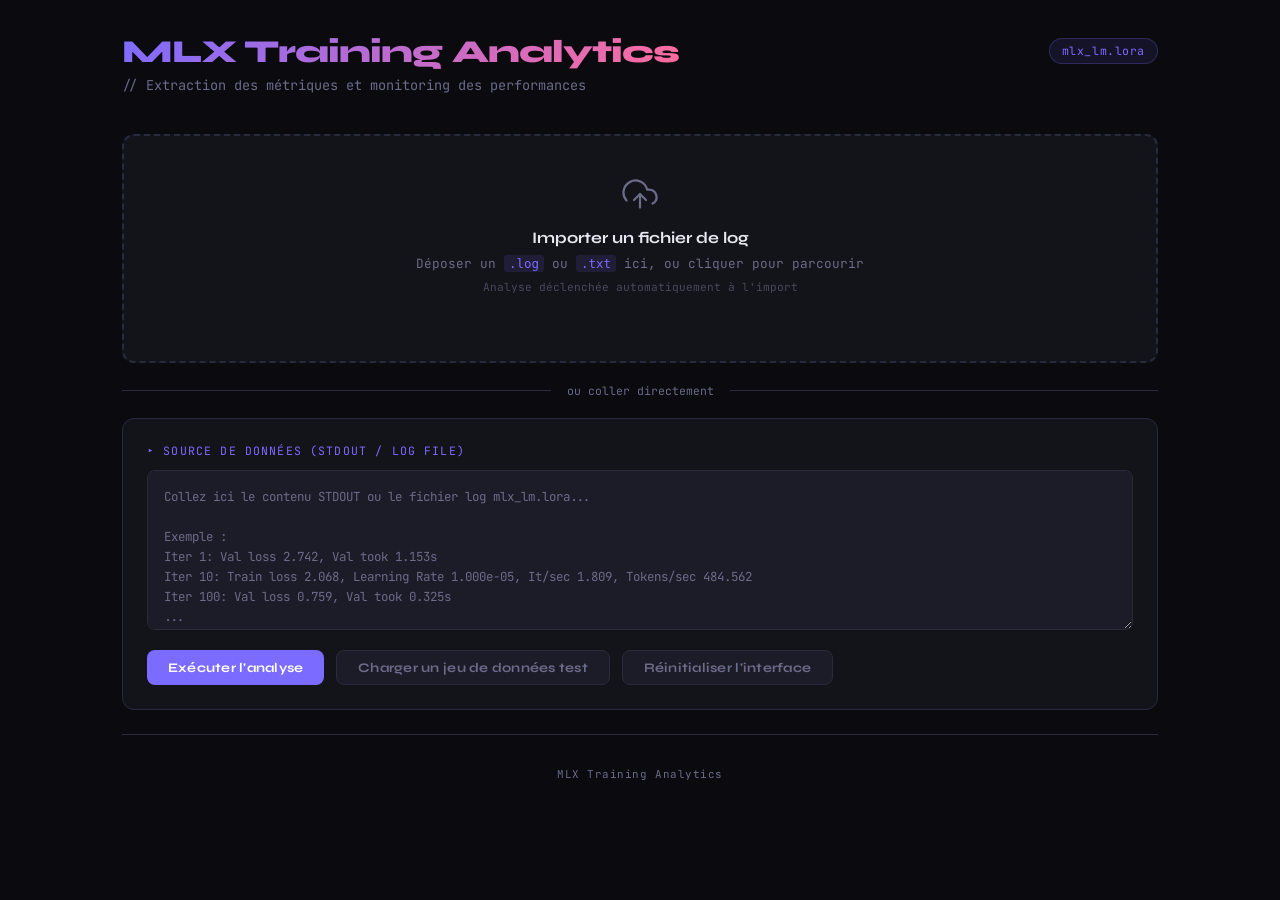
<file: index.html>
<!DOCTYPE html>
<html lang="fr">
<head>
  <meta charset="UTF-8">
  <meta name="viewport" content="width=device-width, initial-scale=1.0">
  <title>MLX Training Analytics</title>
  <link rel="stylesheet" href="style.css">
</head>
<body>

<header>
  <div class="header-inner">
    <div>
      <h1>MLX Training Analytics</h1>
      <p class="subtitle">// Extraction des métriques et monitoring des performances</p>
    </div>
    <div class="header-badge">mlx_lm.lora</div>
  </div>
</header>

<div class="input-section">

  <label for="fileInput" id="dropzone" class="dropzone">
    <input type="file" id="fileInput" accept=".log,.txt,text/plain">
    <div class="dropzone-icon">
      <svg width="36" height="36" viewBox="0 0 24 24" fill="none" stroke="currentColor" stroke-width="1.5" stroke-linecap="round" stroke-linejoin="round">
        <polyline points="16 16 12 12 8 16"></polyline>
        <line x1="12" y1="12" x2="12" y2="21"></line>
        <path d="M20.39 18.39A5 5 0 0 0 18 9h-1.26A8 8 0 1 0 3 16.3"></path>
      </svg>
    </div>
    <p class="dropzone-title">Importer un fichier de log</p>
    <p class="dropzone-sub">Déposer un <code>.log</code> ou <code>.txt</code> ici, ou cliquer pour parcourir</p>
    <p class="dropzone-hint">Analyse déclenchée automatiquement à l'import</p>
    <div class="dropzone-filename" id="dropzoneFilename"></div>
  </label>

  <div class="or-divider"><span>ou coller directement</span></div>

  <div class="paste-zone">
    <span class="input-label">▸ Source de données (STDOUT / Log File)</span>
    <textarea id="logInput" placeholder="Collez ici le contenu STDOUT ou le fichier log mlx_lm.lora...

Exemple :
Iter 1: Val loss 2.742, Val took 1.153s
Iter 10: Train loss 2.068, Learning Rate 1.000e-05, It/sec 1.809, Tokens/sec 484.562
Iter 100: Val loss 0.759, Val took 0.325s
..."></textarea>
    <div class="btn-row">
      <button class="btn-primary" onclick="runAnalysis()">Exécuter l'analyse</button>
      <button class="btn-secondary" onclick="loadExample()">Charger un jeu de données test</button>
      <button class="btn-secondary" onclick="clearAll()">Réinitialiser l'interface</button>
    </div>
  </div>

  <div class="error-msg" id="errorMsg"></div>
</div>

<div id="results">

  <div class="results-header">
    <p class="section-title" style="margin-bottom:0">▸ Tableau de bord</p>
    <button class="btn-secondary" onclick="exportReport()">↓ Exporter le rapport</button>
  </div>
  <div class="stats-grid" id="statsGrid"></div>

  <p class="section-title">▸ Courbe de loss</p>
  <div class="chart-container">
    <canvas id="lossChart"></canvas>
    <div class="chart-legend">
      <div class="legend-item">
        <div class="legend-dot" style="background:#7c6bff"></div>
        Train loss
      </div>
      <div class="legend-item">
        <div class="legend-dot" style="background:#ff6b9d"></div>
        Val loss
      </div>
      <div class="legend-item" id="overfitStartLegend" style="display:none">
        <div class="legend-dot" style="background:var(--yellow)"></div>
        Début overfit
      </div>
      <div class="legend-item" id="overfitMaxLegend" style="display:none">
        <div class="legend-dot" style="background:#ff6b6b"></div>
        Seuil 1%
      </div>
    </div>
  </div>

  <p class="section-title">▸ Analyse d'overfitting</p>
  <div class="verdict" id="verdictBox">
    <div class="verdict-icon" id="verdictIcon"></div>
    <div class="verdict-text" id="verdictText"></div>
  </div>

  <p class="section-title">▸ Journal des itérations</p>
  <div class="table-container">
    <table id="mainTable">
      <thead>
        <tr>
          <th data-col="iter"  class="sortable">Itération <span class="sort-icon">↕</span></th>
          <th data-col="train" class="sortable">Train Loss <span class="sort-icon">↕</span></th>
          <th data-col="val"   class="sortable">Val Loss <span class="sort-icon">↕</span></th>
          <th data-col="itSec" class="sortable">It/sec <span class="sort-icon">↕</span></th>
          <th data-col="lr"    class="sortable">Learning Rate <span class="sort-icon">↕</span></th>
          <th>Statut</th>
        </tr>
      </thead>
      <tbody id="tableBody"></tbody>
    </table>
  </div>

  <p class="section-title">▸ Export Markdown (Obsidian)</p>
  <div class="markdown-out" id="markdownOut"></div>
  <button class="btn-primary copy-btn" onclick="copyMarkdown(event)">Copier le Markdown</button>

</div>

<p class="footer">MLX Training Analytics</p>

<script src="parser.js"></script>
</body>
</html>
</file>
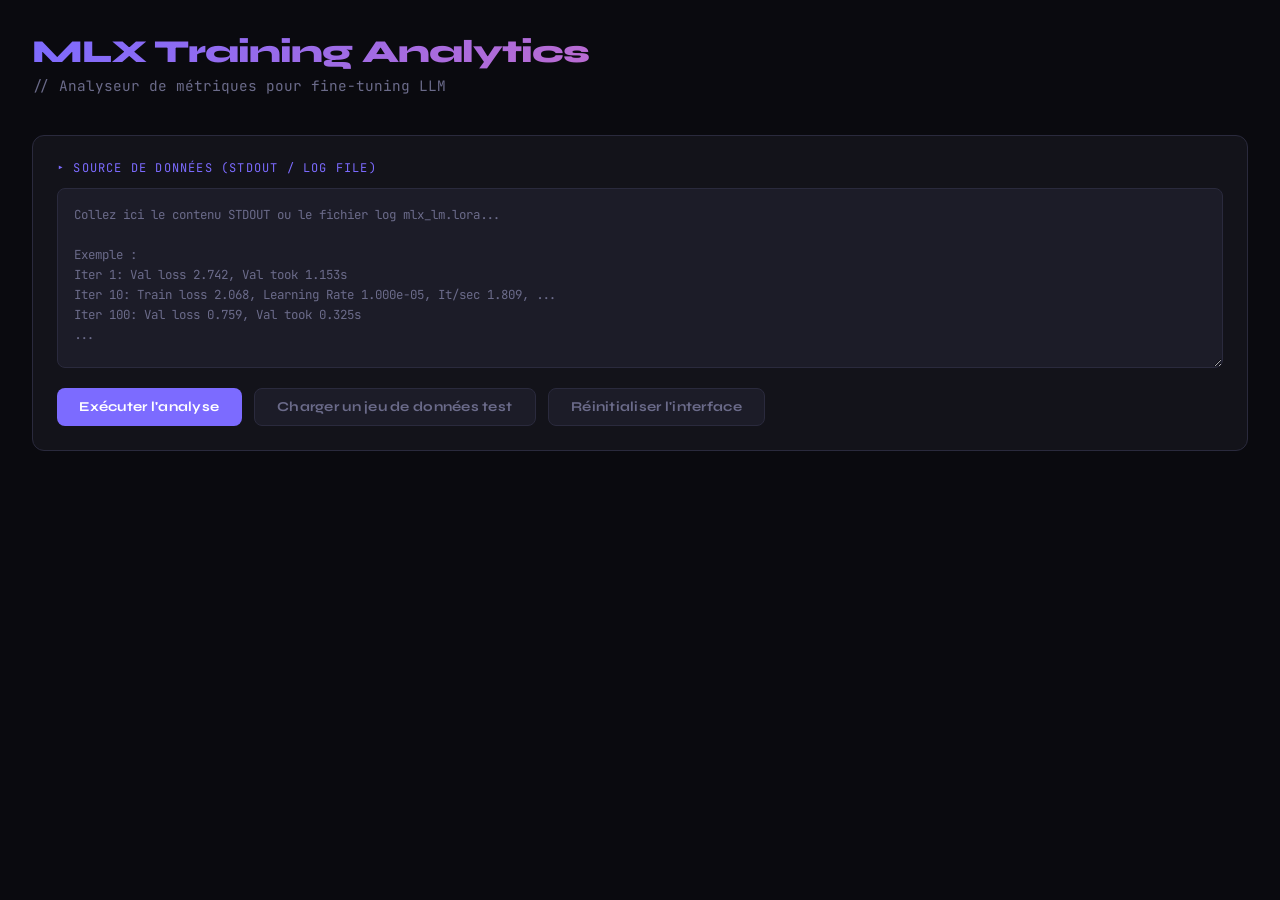
<file: mlx_log_parser.html>
<!DOCTYPE html>
<html lang="fr">
<head>
<meta charset="UTF-8">
<meta name="viewport" content="width=device-width, initial-scale=1.0">
<title>MLX Training Log Parser</title>
<style>
  @import url('https://fonts.googleapis.com/css2?family=JetBrains+Mono:wght@400;600;700&family=Syne:wght@400;700;800&display=swap');

  :root {
    --bg: #0a0a0f;
    --surface: #13131a;
    --surface2: #1c1c28;
    --border: #2a2a3d;
    --accent: #7c6bff;
    --accent2: #ff6b9d;
    --green: #4effa0;
    --yellow: #ffd166;
    --red: #ff6b6b;
    --text: #e8e8f0;
    --muted: #6b6b8a;
  }

  * { box-sizing: border-box; margin: 0; padding: 0; }

  body {
    background: var(--bg);
    color: var(--text);
    font-family: 'Syne', sans-serif;
    min-height: 100vh;
    padding: 2rem;
  }

  header {
    margin-bottom: 2.5rem;
  }

  h1 {
    font-size: 2rem;
    font-weight: 800;
    letter-spacing: -0.03em;
    background: linear-gradient(135deg, var(--accent), var(--accent2));
    -webkit-background-clip: text;
    -webkit-text-fill-color: transparent;
    background-clip: text;
  }

  .subtitle {
    color: var(--muted);
    font-size: 0.9rem;
    margin-top: 0.3rem;
    font-family: 'JetBrains Mono', monospace;
  }

  .input-zone {
    background: var(--surface);
    border: 1px solid var(--border);
    border-radius: 12px;
    padding: 1.5rem;
    margin-bottom: 1.5rem;
    transition: border-color 0.2s;
  }

  .input-zone:focus-within {
    border-color: var(--accent);
  }

  .input-label {
    font-size: 0.75rem;
    font-family: 'JetBrains Mono', monospace;
    color: var(--accent);
    letter-spacing: 0.1em;
    text-transform: uppercase;
    margin-bottom: 0.75rem;
    display: block;
  }

  textarea {
    width: 100%;
    background: var(--surface2);
    border: 1px solid var(--border);
    border-radius: 8px;
    color: var(--text);
    font-family: 'JetBrains Mono', monospace;
    font-size: 0.78rem;
    padding: 1rem;
    resize: vertical;
    min-height: 180px;
    outline: none;
    line-height: 1.6;
    transition: border-color 0.2s;
  }

  textarea:focus { border-color: var(--accent); }
  textarea::placeholder { color: var(--muted); }

  .btn-row {
    display: flex;
    gap: 0.75rem;
    margin-top: 1rem;
  }

  button {
    font-family: 'Syne', sans-serif;
    font-weight: 700;
    font-size: 0.85rem;
    padding: 0.6rem 1.4rem;
    border-radius: 8px;
    border: none;
    cursor: pointer;
    transition: all 0.15s;
    letter-spacing: 0.02em;
  }

  .btn-primary {
    background: var(--accent);
    color: white;
  }
  .btn-primary:hover { background: #9483ff; transform: translateY(-1px); }

  .btn-secondary {
    background: var(--surface2);
    color: var(--muted);
    border: 1px solid var(--border);
  }
  .btn-secondary:hover { color: var(--text); border-color: var(--muted); }

  /* Results */
  #results { display: none; }

  .section-title {
    font-size: 0.72rem;
    font-family: 'JetBrains Mono', monospace;
    color: var(--muted);
    letter-spacing: 0.12em;
    text-transform: uppercase;
    margin-bottom: 1rem;
  }

  /* Stats cards */
  .stats-grid {
    display: grid;
    grid-template-columns: repeat(auto-fit, minmax(160px, 1fr));
    gap: 1rem;
    margin-bottom: 2rem;
  }

  .stat-card {
    background: var(--surface);
    border: 1px solid var(--border);
    border-radius: 10px;
    padding: 1rem 1.2rem;
  }

  .stat-label {
    font-size: 0.7rem;
    font-family: 'JetBrains Mono', monospace;
    color: var(--muted);
    text-transform: uppercase;
    letter-spacing: 0.08em;
    margin-bottom: 0.4rem;
  }

  .stat-value {
    font-size: 1.4rem;
    font-weight: 800;
    font-family: 'JetBrains Mono', monospace;
  }

  .stat-value.green { color: var(--green); }
  .stat-value.accent { color: var(--accent); }
  .stat-value.yellow { color: var(--yellow); }
  .stat-value.red { color: var(--red); }

  /* Chart */
  .chart-container {
    background: var(--surface);
    border: 1px solid var(--border);
    border-radius: 12px;
    padding: 1.5rem;
    margin-bottom: 2rem;
  }

  canvas {
    width: 100% !important;
    max-height: 260px;
  }

  .chart-legend {
    display: flex;
    gap: 1.5rem;
    margin-top: 1rem;
    font-family: 'JetBrains Mono', monospace;
    font-size: 0.75rem;
  }

  .legend-item {
    display: flex;
    align-items: center;
    gap: 0.4rem;
    color: var(--muted);
  }

  .legend-dot {
    width: 10px;
    height: 10px;
    border-radius: 50%;
  }

  /* Table */
  .table-container {
    background: var(--surface);
    border: 1px solid var(--border);
    border-radius: 12px;
    overflow: hidden;
    margin-bottom: 2rem;
  }

  table {
    width: 100%;
    border-collapse: collapse;
    font-family: 'JetBrains Mono', monospace;
    font-size: 0.82rem;
  }

  thead {
    background: var(--surface2);
  }

  th {
    padding: 0.75rem 1.2rem;
    text-align: left;
    font-size: 0.7rem;
    text-transform: uppercase;
    letter-spacing: 0.1em;
    color: var(--muted);
    font-weight: 600;
    border-bottom: 1px solid var(--border);
  }

  td {
    padding: 0.65rem 1.2rem;
    border-bottom: 1px solid var(--border);
    color: var(--text);
  }

  tr:last-child td { border-bottom: none; }

  tr.best-row td {
    background: rgba(124, 107, 255, 0.08);
  }

  tr.best-row td:first-child {
    border-left: 3px solid var(--accent);
  }

  .badge {
    display: inline-block;
    font-size: 0.6rem;
    padding: 0.15rem 0.5rem;
    border-radius: 4px;
    font-weight: 700;
    letter-spacing: 0.08em;
    text-transform: uppercase;
    margin-left: 0.5rem;
  }

  .badge-best {
    background: rgba(124, 107, 255, 0.2);
    color: var(--accent);
  }

  .badge-overfit-start {
    background: rgba(255, 209, 102, 0.2);
    color: var(--yellow);
  }

  .badge-overfit-max {
    background: rgba(255, 107, 107, 0.15);
    color: var(--red);
  }

  /* Markdown output */
  .markdown-out {
    background: var(--surface2);
    border: 1px solid var(--border);
    border-radius: 8px;
    padding: 1rem;
    font-family: 'JetBrains Mono', monospace;
    font-size: 0.78rem;
    white-space: pre;
    overflow-x: auto;
    color: var(--text);
    line-height: 1.7;
  }

  .copy-btn {
    margin-top: 0.75rem;
  }

  /* Verdict */
  .verdict {
    background: var(--surface);
    border: 1px solid var(--border);
    border-radius: 10px;
    padding: 1.2rem 1.5rem;
    margin-bottom: 2rem;
    display: flex;
    align-items: flex-start;
    gap: 1rem;
  }

  .verdict-icon {
    font-size: 1.5rem;
    flex-shrink: 0;
    margin-top: 0.1rem;
  }

  .verdict-text {
    font-size: 0.88rem;
    line-height: 1.6;
    color: var(--text);
  }

  .verdict-text strong {
    color: var(--accent);
  }

  .error-msg {
    background: rgba(255, 107, 107, 0.1);
    border: 1px solid rgba(255, 107, 107, 0.3);
    color: var(--red);
    border-radius: 8px;
    padding: 0.8rem 1rem;
    font-family: 'JetBrains Mono', monospace;
    font-size: 0.82rem;
    margin-top: 1rem;
    display: none;
  }

  .separator {
    border: none;
    border-top: 1px solid var(--border);
    margin: 2rem 0;
  }
</style>
</head>
<body>

<header>
  <h1>MLX Training Analytics</h1>
  <p class="subtitle">// Analyseur de métriques pour fine-tuning LLM</p>
</header>

<div class="input-zone">
  <span class="input-label">▸ Source de données (STDOUT / Log File)</span>
  <textarea id="logInput" placeholder="Collez ici le contenu STDOUT ou le fichier log mlx_lm.lora...

Exemple :
Iter 1: Val loss 2.742, Val took 1.153s
Iter 10: Train loss 2.068, Learning Rate 1.000e-05, It/sec 1.809, ...
Iter 100: Val loss 0.759, Val took 0.325s
..."></textarea>
  <div class="btn-row">
    <button class="btn-primary" onclick="parseLogs()">Exécuter l'analyse</button>
    <button class="btn-secondary" onclick="loadExample()">Charger un jeu de données test</button>
    <button class="btn-secondary" onclick="clearAll()">Réinitialiser l'interface</button>
  </div>
  <div class="error-msg" id="errorMsg"></div>
</div>

<div id="results">

  <div class="btn-row" style="justify-content:flex-end;margin-bottom:1.5rem">
    <button class="btn-secondary" onclick="exportReport()">↓ Exporter le rapport</button>
  </div>

  <p class="section-title">▸ Statistiques</p>
  <div class="stats-grid" id="statsGrid"></div>

  <p class="section-title">▸ Courbe de loss</p>
  <div class="chart-container">
    <canvas id="lossChart"></canvas>
    <div class="chart-legend">
      <div class="legend-item">
        <div class="legend-dot" style="background:#7c6bff"></div>
        Train loss
      </div>
      <div class="legend-item">
        <div class="legend-dot" style="background:#ff6b9d"></div>
        Val loss
      </div>
      <div class="legend-item" id="overfitStartLegend" style="display:none">
        <div class="legend-dot" style="background:var(--yellow)"></div>
        Début overfit
      </div>
      <div class="legend-item" id="overfitMaxLegend" style="display:none">
        <div class="legend-dot" style="background:#ff6b6b"></div>
        Seuil 1%
      </div>
    </div>
  </div>

  <p class="section-title">▸ Verdict</p>
  <div class="verdict" id="verdictBox">
    <div class="verdict-icon" id="verdictIcon"></div>
    <div class="verdict-text" id="verdictText"></div>
  </div>

  <p class="section-title">▸ Tableau des mesures</p>
  <div class="table-container">
    <table>
      <thead>
        <tr>
          <th>Itération</th>
          <th>Train loss</th>
          <th>Val loss</th>
          <th>Statut</th>
        </tr>
      </thead>
      <tbody id="tableBody"></tbody>
    </table>
  </div>

  <p class="section-title">▸ Export Markdown (pour Obsidian)</p>
  <div class="markdown-out" id="markdownOut"></div>
  <button class="btn-primary copy-btn" onclick="copyMarkdown(event)">Copier le Markdown</button>

</div>

<script>
// ─── Parser ───────────────────────────────────────────
function parseLogs() {
  const raw = document.getElementById('logInput').value.trim();
  const errEl = document.getElementById('errorMsg');
  errEl.style.display = 'none';

  if (!raw) {
    showError('Colle une log avant de lancer l\'analyse.');
    return;
  }

  const lines = raw.split('\n');
  const trainPoints = [];
  const valPoints   = [];

  for (const line of lines) {
    // Train loss
    const trainMatch = line.match(/Iter\s+(\d+):\s+Train loss\s+([\d.]+)/);
    if (trainMatch) {
      trainPoints.push({ iter: parseInt(trainMatch[1]), loss: parseFloat(trainMatch[2]) });
    }
    // Val loss
    const valMatch = line.match(/Iter\s+(\d+):\s+Val loss\s+([\d.]+)/);
    if (valMatch) {
      valPoints.push({ iter: parseInt(valMatch[1]), loss: parseFloat(valMatch[2]) });
    }
  }

  if (trainPoints.length === 0 && valPoints.length === 0) {
    showError('Aucune donnée trouvée. Vérifie que ta log contient des lignes "Iter X: Train loss" ou "Iter X: Val loss".');
    return;
  }

  renderResults(trainPoints, valPoints);
}

function renderResults(trainPoints, valPoints) {
  document.getElementById('results').style.display = 'block';

  // Best val
  let bestVal = null;
  if (valPoints.length > 0) {
    bestVal = valPoints.reduce((a, b) => a.loss < b.loss ? a : b);
  }

  // overfitStart : premier point après le minimum où la val loss remonte (même légèrement)
  let overfitStart = null;
  if (bestVal) {
    const bestIdx = valPoints.findIndex(p => p.iter === bestVal.iter);
    for (let i = bestIdx + 1; i < valPoints.length; i++) {
      if (valPoints[i].loss > bestVal.loss) {
        overfitStart = valPoints[i];
        break;
      }
    }
  }

  // overfitMax : premier saut consécutif >1% à partir de overfitStart
  let overfitMax = null;
  if (overfitStart) {
    const startIdx = valPoints.findIndex(p => p.iter === overfitStart.iter);
    const prev = valPoints[startIdx - 1];
    if (prev && overfitStart.loss > prev.loss * 1.01) {
      overfitMax = overfitStart;
    } else {
      for (let i = startIdx + 1; i < valPoints.length; i++) {
        if (valPoints[i].loss > valPoints[i - 1].loss * 1.01) {
          overfitMax = valPoints[i];
          break;
        }
      }
    }
  }

  // Stats
  const lastTrain = trainPoints.length > 0 ? trainPoints[trainPoints.length - 1] : null;
  const firstVal  = valPoints.length > 0 ? valPoints[0] : null;
  renderStats(firstVal, lastTrain, bestVal, overfitStart, trainPoints.length);

  // Chart
  renderChart(trainPoints, valPoints, bestVal, overfitStart, overfitMax);

  // Verdict
  renderVerdict(bestVal, overfitStart, overfitMax, trainPoints, valPoints);

  // Table
  renderTable(trainPoints, valPoints, bestVal, overfitStart, overfitMax);

  // Markdown
  renderMarkdown(trainPoints, valPoints, bestVal, overfitStart);

  document.getElementById('results').scrollIntoView({ behavior: 'smooth', block: 'start' });
}

function renderStats(firstVal, lastTrain, bestVal, overfitStart, totalIters) {
  const grid = document.getElementById('statsGrid');
  const stats = [
    {
      label: 'Val loss initiale',
      value: firstVal ? firstVal.loss.toFixed(3) : '—',
      cls: 'red'
    },
    {
      label: 'Meilleure val loss',
      value: bestVal ? bestVal.loss.toFixed(3) : '—',
      cls: 'green'
    },
    {
      label: 'Meilleur checkpoint',
      value: bestVal ? `iter ${bestVal.iter}` : '—',
      cls: 'accent'
    },
    {
      label: 'Train loss finale',
      value: lastTrain ? lastTrain.loss.toFixed(3) : '—',
      cls: 'yellow'
    },
    {
      label: 'Overfit commence',
      value: overfitStart ? `iter ${overfitStart.iter}` : 'Non',
      cls: overfitStart ? 'red' : 'green'
    },
    {
      label: 'Itérations totales',
      value: lastTrain ? lastTrain.iter : totalIters,
      cls: 'accent'
    },
  ];

  grid.innerHTML = stats.map(s => `
    <div class="stat-card">
      <div class="stat-label">${s.label}</div>
      <div class="stat-value ${s.cls}">${s.value}</div>
    </div>
  `).join('');
}

function renderChart(trainPoints, valPoints, bestVal, overfitStart, overfitMax) {
  const canvas = document.getElementById('lossChart');
  const ctx = canvas.getContext('2d');

  // Dimensions
  const dpr = window.devicePixelRatio || 1;
  const rect = canvas.parentElement.getBoundingClientRect();
  const W = rect.width - 48;
  const H = 220;
  canvas.width  = W * dpr;
  canvas.height = H * dpr;
  canvas.style.width  = W + 'px';
  canvas.style.height = H + 'px';
  ctx.scale(dpr, dpr);

  const allLoss = [...trainPoints.map(p => p.loss), ...valPoints.map(p => p.loss)];
  const allIter = [...trainPoints.map(p => p.iter), ...valPoints.map(p => p.iter)];
  const minIter = Math.min(...allIter);
  const maxIter = Math.max(...allIter);
  const minLoss = 0;
  const maxLoss = Math.max(...allLoss) * 1.05;

  const pad = { top: 20, right: 20, bottom: 40, left: 50 };
  const cW = W - pad.left - pad.right;
  const cH = H - pad.top - pad.bottom;

  const toX = iter => pad.left + ((iter - minIter) / (maxIter - minIter || 1)) * cW;
  const toY = loss => pad.top + (1 - (loss - minLoss) / (maxLoss - minLoss || 1)) * cH;

  // Grid
  ctx.strokeStyle = '#1c1c28';
  ctx.lineWidth = 1;
  for (let i = 0; i <= 4; i++) {
    const y = pad.top + (i / 4) * cH;
    ctx.beginPath();
    ctx.moveTo(pad.left, y);
    ctx.lineTo(pad.left + cW, y);
    ctx.stroke();
    const val = maxLoss - (i / 4) * maxLoss;
    ctx.fillStyle = '#6b6b8a';
    ctx.font = '10px JetBrains Mono';
    ctx.textAlign = 'right';
    ctx.fillText(val.toFixed(2), pad.left - 6, y + 4);
  }

  // X axis labels — pick up to 6 evenly spaced labels from actual iteration values
  ctx.textAlign = 'center';
  ctx.fillStyle = '#6b6b8a';
  ctx.font = '10px JetBrains Mono';
  const sortedIters = [...new Set([...trainPoints, ...valPoints].map(p => p.iter))].sort((a, b) => a - b);
  const labelStep = Math.max(1, Math.floor(sortedIters.length / 6));
  sortedIters.forEach((iter, idx) => {
    if (idx % labelStep === 0 || idx === sortedIters.length - 1) {
      ctx.fillText(iter, toX(iter), H - pad.bottom + 18);
    }
  });

  // Best val line
  if (bestVal) {
    const bx = toX(bestVal.iter);
    ctx.strokeStyle = 'rgba(124,107,255,0.3)';
    ctx.lineWidth = 1;
    ctx.setLineDash([4, 4]);
    ctx.beginPath();
    ctx.moveTo(bx, pad.top);
    ctx.lineTo(bx, pad.top + cH);
    ctx.stroke();
    ctx.setLineDash([]);
    ctx.fillStyle = 'rgba(124,107,255,0.7)';
    ctx.font = '9px JetBrains Mono';
    ctx.textAlign = 'center';
    ctx.fillText(`best (${bestVal.iter})`, bx, pad.top - 5);
  }

  // Draw line helper
  function drawLine(points, color) {
    if (points.length < 2) return;
    ctx.strokeStyle = color;
    ctx.lineWidth = 2;
    ctx.lineJoin = 'round';
    ctx.beginPath();
    points.forEach((p, i) => {
      const x = toX(p.iter);
      const y = toY(p.loss);
      i === 0 ? ctx.moveTo(x, y) : ctx.lineTo(x, y);
    });
    ctx.stroke();
    // Dots for val points
    if (points.length < 20) {
      points.forEach(p => {
        ctx.beginPath();
        ctx.arc(toX(p.iter), toY(p.loss), 3.5, 0, Math.PI * 2);
        ctx.fillStyle = color;
        ctx.fill();
      });
    }
  }

  drawLine(trainPoints, '#7c6bff');
  drawLine(valPoints, '#ff6b9d');

  document.getElementById('overfitStartLegend').style.display = overfitStart ? 'flex' : 'none';
  document.getElementById('overfitMaxLegend').style.display  = (overfitMax && overfitMax !== overfitStart) ? 'flex' : 'none';

  // Marker : début overfit (jaune) — premier point qui remonte après le minimum
  if (overfitStart) {
    const ox = toX(overfitStart.iter);
    const oy = toY(overfitStart.loss);
    ctx.beginPath();
    ctx.arc(ox, oy, 5, 0, Math.PI * 2);
    ctx.fillStyle = '#ffd166';
    ctx.fill();
    ctx.fillStyle = 'rgba(255,209,102,0.85)';
    ctx.font = '9px JetBrains Mono';
    ctx.textAlign = 'center';
    ctx.fillText(`↑ overfit (${overfitStart.iter})`, ox, oy - 10);
  }

  // Marker : seuil 1% (rouge) — premier saut consécutif >1%
  if (overfitMax && overfitMax !== overfitStart) {
    const ox = toX(overfitMax.iter);
    const oy = toY(overfitMax.loss);
    ctx.strokeStyle = 'rgba(255,107,107,0.35)';
    ctx.lineWidth = 1;
    ctx.setLineDash([4, 4]);
    ctx.beginPath();
    ctx.moveTo(ox, pad.top);
    ctx.lineTo(ox, pad.top + cH);
    ctx.stroke();
    ctx.setLineDash([]);
    ctx.beginPath();
    ctx.arc(ox, oy, 5, 0, Math.PI * 2);
    ctx.fillStyle = '#ff6b6b';
    ctx.fill();
    ctx.fillStyle = 'rgba(255,107,107,0.85)';
    ctx.font = '9px JetBrains Mono';
    ctx.textAlign = 'center';
    ctx.fillText(`⚠ seuil (${overfitMax.iter})`, ox, oy - 10);
  }
}

function renderVerdict(bestVal, overfitStart, overfitMax, trainPoints, valPoints) {
  const icon = document.getElementById('verdictIcon');
  const text = document.getElementById('verdictText');

  if (!bestVal) {
    icon.textContent = 'ℹ️';
    text.innerHTML = 'Pas assez de données de validation pour analyser l\'overfitting.';
    return;
  }

  const n = valPoints.length;
  const lastTrain = trainPoints[trainPoints.length - 1];
  const lastVal   = valPoints[valPoints.length - 1];

  // Fiabilité selon le nombre de points de validation
  const [confidence, confColor] =
    n >= 7 ? ['élevée',     'var(--green)']  :
    n >= 4 ? ['moyenne',    'var(--yellow)'] :
    n >= 2 ? ['faible',     'var(--accent2)'] :
             ['très faible','var(--red)'];

  const confNote = `<span style="font-size:.78rem;color:var(--muted)">Fiabilité de la détection : <span style="color:${confColor}">${confidence}</span> (${n} point${n > 1 ? 's' : ''} de validation)</span>`;

  if (overfitStart) {
    const gap        = lastVal.loss - bestVal.loss;
    const relGap     = gap / bestVal.loss;
    const lastIter   = lastTrain ? lastTrain.iter : lastVal.iter;
    const overfitDuration = lastIter - overfitStart.iter;
    const overfitPct = lastIter > 0 ? (overfitDuration / lastIter * 100).toFixed(0) : '?';
    const genGap     = lastTrain ? bestVal.loss - lastTrain.loss : null;
    const startGap   = overfitStart.loss - bestVal.loss;

    const recs = [];
    recs.push(`Utilise le checkpoint <strong>iter ${bestVal.iter}</strong> (val loss : ${bestVal.loss.toFixed(3)})`);
    if (genGap !== null && genGap > 0.5) {
      recs.push(`Gap train/val élevé (<strong>${genGap.toFixed(3)}</strong>) — dataset probablement trop petit ou trop répétitif`);
    }
    recs.push('Pour la prochaine run : réduire <strong>--learning-rate</strong>, <strong>--num-layers</strong>, ou augmenter le dataset');

    const maxLine = overfitMax && overfitMax !== overfitStart
      ? `→ Seuil 1% franchi à l'iter <strong>${overfitMax.iter}</strong> (val loss : ${overfitMax.loss.toFixed(3)})<br>`
      : '';

    icon.textContent = '⚠️';
    text.innerHTML = `Overfitting commence à l'iter <strong>${overfitStart.iter}</strong> (+${startGap.toFixed(3)} depuis le minimum).<br>
    ${maxLine}<br>
    → Val loss min : <strong>${bestVal.loss.toFixed(3)}</strong> (iter ${bestVal.iter})<br>
    → Val loss finale : <strong>${lastVal.loss.toFixed(3)}</strong> (+${gap.toFixed(3)}, +${(relGap * 100).toFixed(1)}%)<br>
    → En overfit sur les <strong>${overfitDuration} dernières iters</strong> (${overfitPct}% du total)<br>
    ${genGap !== null ? `→ Gap de généralisation train/val : <strong>${genGap.toFixed(3)}</strong><br>` : ''}
    <br><strong>Recommandations :</strong><br>
    ${recs.map(r => `→ ${r}`).join('<br>')}
    <br><br>${confNote}`;

  } else {
    // Tendance de la val loss sur les 2 derniers points
    const valTrend  = n >= 2 ? lastVal.loss - valPoints[n - 2].loss : null;
    // Tendance de la train loss sur les 20 derniers % de points
    const tLen      = trainPoints.length;
    const trainTrend = tLen >= 4
      ? trainPoints[tLen - 1].loss - trainPoints[Math.floor(tLen * 0.8)].loss
      : null;

    const recs = [];
    if (valTrend !== null && valTrend < -0.01) {
      recs.push('La val loss est encore en descente — entraîne avec <strong>plus d\'itérations</strong>');
    } else if (valTrend !== null && Math.abs(valTrend) <= 0.01) {
      recs.push('La val loss se stabilise — le modèle approche sa limite sur ce dataset');
      recs.push('Envisager d\'augmenter le dataset ou d\'ajuster <strong>--num-layers</strong>');
    } else {
      recs.push('Tu peux envisager <strong>plus d\'itérations</strong> pour continuer à améliorer le modèle');
    }
    if (trainTrend !== null && Math.abs(trainTrend) < 0.005) {
      recs.push('La train loss a convergé — continuer ne fera probablement pas baisser la val loss davantage');
    }

    icon.textContent = '✅';
    text.innerHTML = `Pas d'overfitting détecté. La val loss est stable ou décroissante.<br><br>
    <strong>Recommandations :</strong><br>
    ${recs.map(r => `→ ${r}`).join('<br>')}
    <br><br>${confNote}`;
  }
}

function buildIterRows(trainPoints, valPoints) {
  const iters = new Map();
  trainPoints.forEach(p => {
    if (!iters.has(p.iter)) iters.set(p.iter, {});
    iters.get(p.iter).train = p.loss;
  });
  valPoints.forEach(p => {
    if (!iters.has(p.iter)) iters.set(p.iter, {});
    iters.get(p.iter).val = p.loss;
  });

  const valIters = new Set(valPoints.map(p => p.iter));
  const showIters = new Set();
  for (const iter of iters.keys()) {
    if (valIters.has(iter)) showIters.add(iter);
  }
  if (trainPoints.length > 0) {
    showIters.add(trainPoints[0].iter);
    showIters.add(trainPoints[trainPoints.length - 1].iter);
  }

  const sorted = [...showIters].sort((a, b) => a - b);
  return { iters, sorted };
}

function renderTable(trainPoints, valPoints, bestVal, overfitStart, overfitMax) {
  const tbody = document.getElementById('tableBody');
  const { iters, sorted } = buildIterRows(trainPoints, valPoints);

  tbody.innerHTML = sorted.map(iter => {
    const row = iters.get(iter) || {};
    const isBest        = bestVal      && iter === bestVal.iter       && row.val !== undefined;
    const isOverfitStart = overfitStart && iter === overfitStart.iter  && row.val !== undefined;
    const isOverfitMax   = overfitMax   && iter === overfitMax.iter    && row.val !== undefined && overfitMax !== overfitStart;

    let badge = '';
    if (isBest)         badge += `<span class="badge badge-best">meilleur</span>`;
    if (isOverfitStart) badge += `<span class="badge badge-overfit-start">↑ overfit</span>`;
    if (isOverfitMax)   badge += `<span class="badge badge-overfit-max">⚠ seuil 1%</span>`;

    const status = isBest         ? '← checkpoint recommandé'
                 : isOverfitMax   ? '⚠ seuil 1% franchi'
                 : isOverfitStart ? '↑ val loss remonte'
                 : '';

    return `<tr class="${isBest ? 'best-row' : ''}">
      <td>${iter}${badge}</td>
      <td>${row.train !== undefined ? row.train.toFixed(3) : '—'}</td>
      <td>${row.val !== undefined ? row.val.toFixed(3) : '—'}</td>
      <td style="color:var(--muted);font-size:0.75rem">${status}</td>
    </tr>`;
  }).join('');
}

function renderMarkdown(trainPoints, valPoints, bestVal, overfitStart) {
  const { iters, sorted } = buildIterRows(trainPoints, valPoints);

  let md = '| Itération | Train loss | Val loss |\n';
  md    += '|---|---|---|\n';

  sorted.forEach(iter => {
    const row = iters.get(iter) || {};
    const isBest         = bestVal      && iter === bestVal.iter      && row.val !== undefined;
    const isOverfitStart = overfitStart && iter === overfitStart.iter && row.val !== undefined;
    const suffix = isBest ? ' ← meilleur checkpoint' : isOverfitStart ? ' ← début overfit' : '';
    md += `| ${iter} | ${row.train !== undefined ? row.train.toFixed(3) : '—'} | ${row.val !== undefined ? row.val.toFixed(3) + suffix : '—'} |\n`;
  });

  document.getElementById('markdownOut').textContent = md;
}

function exportReport() {
  const chartImg = document.getElementById('lossChart').toDataURL('image/png');
  const verdictIcon = document.getElementById('verdictIcon').textContent;
  const verdictText = document.getElementById('verdictText').innerHTML;
  const tableRows = document.getElementById('tableBody').innerHTML;

  const statsCards = Array.from(document.querySelectorAll('#statsGrid .stat-card')).map(card => {
    const label = card.querySelector('.stat-label').textContent;
    const valueEl = card.querySelector('.stat-value');
    const cls = [...valueEl.classList].find(c => c !== 'stat-value') || '';
    return { label, value: valueEl.textContent, cls };
  });

  const date = new Date();
  const dateStr = date.toLocaleDateString('fr-FR');
  const timeStr = date.toLocaleTimeString('fr-FR');

  const html = `<!DOCTYPE html>
<html lang="fr">
<head>
<meta charset="UTF-8">
<meta name="viewport" content="width=device-width, initial-scale=1.0">
<title>MLX Training Report — ${dateStr}</title>
<style>
  @import url('https://fonts.googleapis.com/css2?family=JetBrains+Mono:wght@400;600;700&family=Syne:wght@400;700;800&display=swap');
  :root {
    --bg:#0a0a0f;--surface:#13131a;--surface2:#1c1c28;--border:#2a2a3d;
    --accent:#7c6bff;--accent2:#ff6b9d;--green:#4effa0;--yellow:#ffd166;
    --red:#ff6b6b;--text:#e8e8f0;--muted:#6b6b8a;
  }
  *{box-sizing:border-box;margin:0;padding:0}
  body{background:var(--bg);color:var(--text);font-family:'Syne',sans-serif;padding:2rem;max-width:960px;margin:0 auto}
  h1{font-size:1.6rem;font-weight:800;background:linear-gradient(135deg,var(--accent),var(--accent2));-webkit-background-clip:text;-webkit-text-fill-color:transparent;background-clip:text;margin-bottom:.25rem}
  .subtitle{color:var(--muted);font-size:.8rem;font-family:'JetBrains Mono',monospace;margin-bottom:2rem}
  .section-title{font-size:.72rem;font-family:'JetBrains Mono',monospace;color:var(--muted);letter-spacing:.12em;text-transform:uppercase;margin-bottom:1rem}
  .stats-grid{display:grid;grid-template-columns:repeat(auto-fit,minmax(150px,1fr));gap:1rem;margin-bottom:2rem}
  .stat-card{background:var(--surface);border:1px solid var(--border);border-radius:10px;padding:1rem 1.2rem}
  .stat-label{font-size:.7rem;font-family:'JetBrains Mono',monospace;color:var(--muted);text-transform:uppercase;letter-spacing:.08em;margin-bottom:.4rem}
  .stat-value{font-size:1.4rem;font-weight:800;font-family:'JetBrains Mono',monospace}
  .stat-value.green{color:var(--green)}.stat-value.accent{color:var(--accent)}
  .stat-value.yellow{color:var(--yellow)}.stat-value.red{color:var(--red)}
  .chart-container{background:var(--surface);border:1px solid var(--border);border-radius:12px;padding:1.5rem;margin-bottom:2rem}
  .chart-container img{width:100%;display:block}
  .verdict{background:var(--surface);border:1px solid var(--border);border-radius:10px;padding:1.2rem 1.5rem;margin-bottom:2rem;display:flex;align-items:flex-start;gap:1rem}
  .verdict-icon{font-size:1.5rem;flex-shrink:0;margin-top:.1rem}
  .verdict-text{font-size:.88rem;line-height:1.6}
  .verdict-text strong{color:var(--accent)}
  .table-container{background:var(--surface);border:1px solid var(--border);border-radius:12px;overflow:hidden;margin-bottom:2rem}
  table{width:100%;border-collapse:collapse;font-family:'JetBrains Mono',monospace;font-size:.82rem}
  thead{background:var(--surface2)}
  th{padding:.75rem 1.2rem;text-align:left;font-size:.7rem;text-transform:uppercase;letter-spacing:.1em;color:var(--muted);font-weight:600;border-bottom:1px solid var(--border)}
  td{padding:.65rem 1.2rem;border-bottom:1px solid var(--border);color:var(--text)}
  tr:last-child td{border-bottom:none}
  tr.best-row td{background:rgba(124,107,255,.08)}
  tr.best-row td:first-child{border-left:3px solid var(--accent)}
  .badge{display:inline-block;font-size:.6rem;padding:.15rem .5rem;border-radius:4px;font-weight:700;letter-spacing:.08em;text-transform:uppercase;margin-left:.5rem}
  .badge-best{background:rgba(124,107,255,.2);color:var(--accent)}
  .badge-overfit{background:rgba(255,107,107,.15);color:var(--red)}
  .footer{color:var(--muted);font-family:'JetBrains Mono',monospace;font-size:.7rem;padding-top:1rem;border-top:1px solid var(--border)}
</style>
</head>
<body>
<h1>MLX Training Report</h1>
<p class="subtitle">// généré le ${dateStr} à ${timeStr}</p>

<p class="section-title">▸ Statistiques</p>
<div class="stats-grid">
${statsCards.map(s => `  <div class="stat-card"><div class="stat-label">${s.label}</div><div class="stat-value ${s.cls}">${s.value}</div></div>`).join('\n')}
</div>

<p class="section-title">▸ Courbe de loss</p>
<div class="chart-container">
  <img src="${chartImg}" alt="Courbe de loss">
</div>

<p class="section-title">▸ Verdict</p>
<div class="verdict">
  <div class="verdict-icon">${verdictIcon}</div>
  <div class="verdict-text">${verdictText}</div>
</div>

<p class="section-title">▸ Tableau des mesures</p>
<div class="table-container">
  <table>
    <thead><tr><th>Itération</th><th>Train loss</th><th>Val loss</th><th>Statut</th></tr></thead>
    <tbody>${tableRows}</tbody>
  </table>
</div>

<p class="footer">MLX Training Analytics</p>
</body>
</html>`;

  const blob = new Blob([html], { type: 'text/html' });
  const url = URL.createObjectURL(blob);
  const a = document.createElement('a');
  a.href = url;
  a.download = `mlx-report-${date.toISOString().slice(0, 10)}.html`;
  document.body.appendChild(a);
  a.click();
  document.body.removeChild(a);
  URL.revokeObjectURL(url);
}

function copyMarkdown(e) {
  const md = document.getElementById('markdownOut').textContent;
  navigator.clipboard.writeText(md).then(() => {
    const btn = e.target;
    btn.textContent = '✓ Copié !';
    setTimeout(() => btn.textContent = 'Copier le Markdown', 1500);
  });
}

function showError(msg) {
  const el = document.getElementById('errorMsg');
  el.textContent = msg;
  el.style.display = 'block';
}

function clearAll() {
  document.getElementById('logInput').value = '';
  document.getElementById('results').style.display = 'none';
  document.getElementById('errorMsg').style.display = 'none';
}

function loadExample() {
  document.getElementById('logInput').value = `Loading pretrained model
Loading datasets
Training
Trainable parameters: 0.108% (3.473M/3212.750M)
Starting training..., iters: 500
Iter 1: Val loss 2.742, Val took 1.153s
Iter 10: Train loss 2.068, Learning Rate 1.000e-05, It/sec 1.809, Tokens/sec 484.562
Iter 20: Train loss 0.961, Learning Rate 1.000e-05, It/sec 3.986, Tokens/sec 1039.830
Iter 30: Train loss 0.787, Learning Rate 1.000e-05, It/sec 3.320, Tokens/sec 1080.973
Iter 40: Train loss 0.654, Learning Rate 1.000e-05, It/sec 3.729, Tokens/sec 1064.889
Iter 50: Train loss 0.666, Learning Rate 1.000e-05, It/sec 4.057, Tokens/sec 1081.265
Iter 60: Train loss 0.584, Learning Rate 1.000e-05, It/sec 3.679, Tokens/sec 1110.599
Iter 70: Train loss 0.573, Learning Rate 1.000e-05, It/sec 3.975, Tokens/sec 1074.935
Iter 80: Train loss 0.474, Learning Rate 1.000e-05, It/sec 3.773, Tokens/sec 1065.967
Iter 90: Train loss 0.428, Learning Rate 1.000e-05, It/sec 3.697, Tokens/sec 1069.804
Iter 100: Train loss 0.410, Learning Rate 1.000e-05, It/sec 3.877, Tokens/sec 1023.583
Iter 100: Saved adapter weights to adapters/adapters.safetensors
Iter 110: Train loss 0.378, Learning Rate 1.000e-05, It/sec 3.628, Tokens/sec 1091.297
Iter 120: Train loss 0.335, Learning Rate 1.000e-05, It/sec 3.881, Tokens/sec 1036.922
Iter 130: Train loss 0.288, Learning Rate 1.000e-05, It/sec 3.656, Tokens/sec 1050.686
Iter 140: Train loss 0.215, Learning Rate 1.000e-05, It/sec 3.565, Tokens/sec 1082.571
Iter 150: Train loss 0.210, Learning Rate 1.000e-05, It/sec 3.338, Tokens/sec 935.665
Iter 160: Train loss 0.139, Learning Rate 1.000e-05, It/sec 3.703, Tokens/sec 1025.337
Iter 170: Train loss 0.117, Learning Rate 1.000e-05, It/sec 4.038, Tokens/sec 1015.108
Iter 180: Train loss 0.131, Learning Rate 1.000e-05, It/sec 3.405, Tokens/sec 1050.594
Iter 190: Train loss 0.093, Learning Rate 1.000e-05, It/sec 3.603, Tokens/sec 1064.450
Iter 200: Val loss 0.759, Val took 0.325s
Iter 200: Train loss 0.099, Learning Rate 1.000e-05, It/sec 3.883, Tokens/sec 1016.117
Iter 200: Saved adapter weights to adapters/adapters.safetensors
Iter 210: Train loss 0.089, Learning Rate 1.000e-05, It/sec 3.894, Tokens/sec 1073.671
Iter 220: Train loss 0.075, Learning Rate 1.000e-05, It/sec 3.811, Tokens/sec 1045.292
Iter 230: Train loss 0.076, Learning Rate 1.000e-05, It/sec 3.588, Tokens/sec 1002.436
Iter 240: Train loss 0.067, Learning Rate 1.000e-05, It/sec 3.364, Tokens/sec 1032.173
Iter 250: Train loss 0.055, Learning Rate 1.000e-05, It/sec 3.751, Tokens/sec 1050.722
Iter 260: Train loss 0.074, Learning Rate 1.000e-05, It/sec 3.739, Tokens/sec 1031.233
Iter 270: Train loss 0.051, Learning Rate 1.000e-05, It/sec 3.905, Tokens/sec 1082.087
Iter 280: Train loss 0.053, Learning Rate 1.000e-05, It/sec 3.432, Tokens/sec 1023.888
Iter 290: Train loss 0.061, Learning Rate 1.000e-05, It/sec 3.744, Tokens/sec 1020.739
Iter 300: Train loss 0.049, Learning Rate 1.000e-05, It/sec 3.817, Tokens/sec 1029.354
Iter 400: Val loss 0.910, Val took 0.330s
Iter 400: Train loss 0.040, Learning Rate 1.000e-05, It/sec 3.865, Tokens/sec 1048.550
Iter 500: Val loss 0.950, Val took 0.327s
Iter 500: Train loss 0.038, Learning Rate 1.000e-05, It/sec 3.833, Tokens/sec 1065.236
Saved final weights to adapters/adapters.safetensors.`;
}
</script>
</body>
</html>
</file>
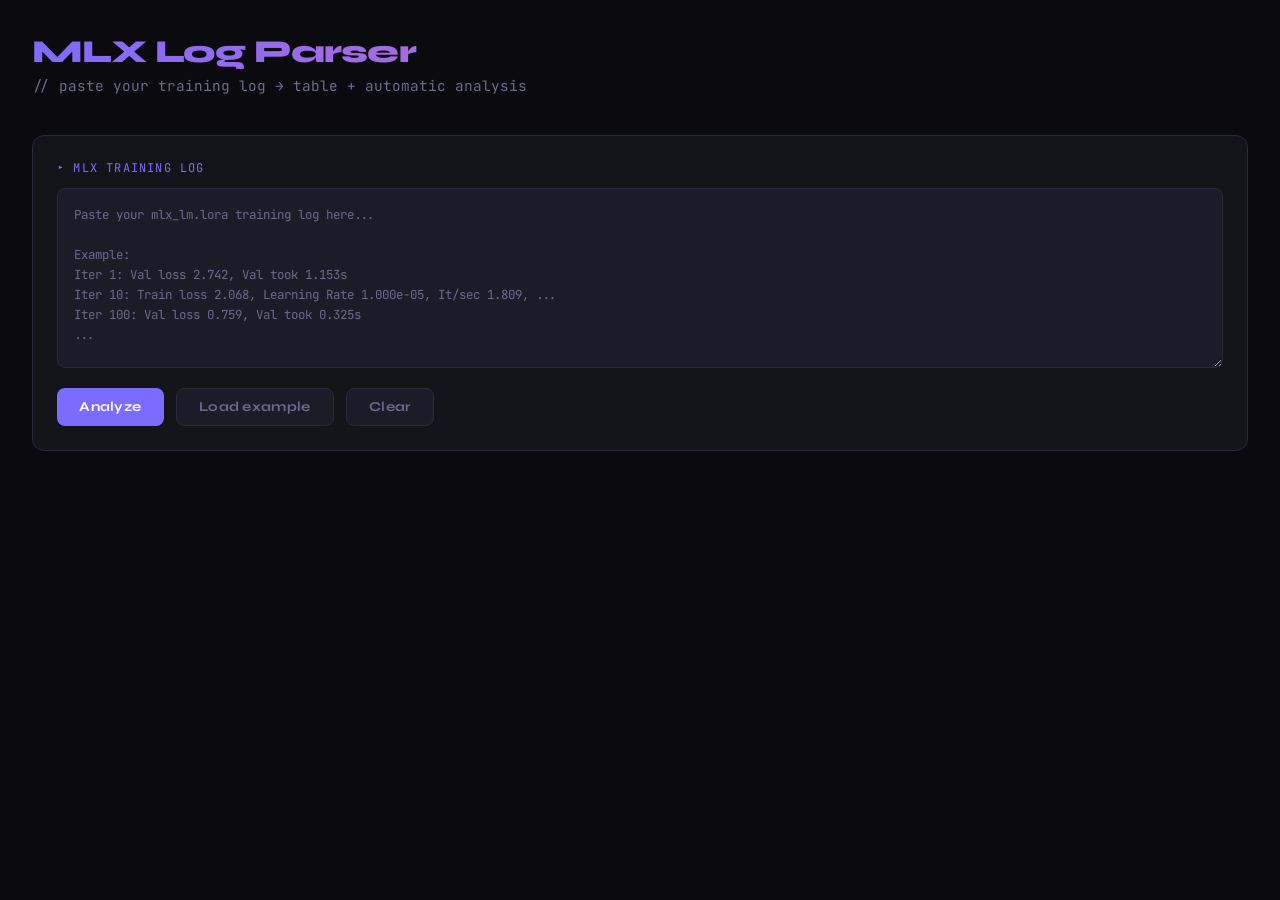
<file: mlx_log_parser_en.html>
<!DOCTYPE html>
<html lang="en">
<head>
<meta charset="UTF-8">
<meta name="viewport" content="width=device-width, initial-scale=1.0">
<title>MLX Training Log Parser</title>
<style>
  @import url('https://fonts.googleapis.com/css2?family=JetBrains+Mono:wght@400;600;700&family=Syne:wght@400;700;800&display=swap');

  :root {
    --bg: #0a0a0f;
    --surface: #13131a;
    --surface2: #1c1c28;
    --border: #2a2a3d;
    --accent: #7c6bff;
    --accent2: #ff6b9d;
    --green: #4effa0;
    --yellow: #ffd166;
    --red: #ff6b6b;
    --text: #e8e8f0;
    --muted: #6b6b8a;
  }

  * { box-sizing: border-box; margin: 0; padding: 0; }

  body {
    background: var(--bg);
    color: var(--text);
    font-family: 'Syne', sans-serif;
    min-height: 100vh;
    padding: 2rem;
  }

  header {
    margin-bottom: 2.5rem;
  }

  h1 {
    font-size: 2rem;
    font-weight: 800;
    letter-spacing: -0.03em;
    background: linear-gradient(135deg, var(--accent), var(--accent2));
    -webkit-background-clip: text;
    -webkit-text-fill-color: transparent;
    background-clip: text;
  }

  .subtitle {
    color: var(--muted);
    font-size: 0.9rem;
    margin-top: 0.3rem;
    font-family: 'JetBrains Mono', monospace;
  }

  .input-zone {
    background: var(--surface);
    border: 1px solid var(--border);
    border-radius: 12px;
    padding: 1.5rem;
    margin-bottom: 1.5rem;
    transition: border-color 0.2s;
  }

  .input-zone:focus-within {
    border-color: var(--accent);
  }

  .input-label {
    font-size: 0.75rem;
    font-family: 'JetBrains Mono', monospace;
    color: var(--accent);
    letter-spacing: 0.1em;
    text-transform: uppercase;
    margin-bottom: 0.75rem;
    display: block;
  }

  textarea {
    width: 100%;
    background: var(--surface2);
    border: 1px solid var(--border);
    border-radius: 8px;
    color: var(--text);
    font-family: 'JetBrains Mono', monospace;
    font-size: 0.78rem;
    padding: 1rem;
    resize: vertical;
    min-height: 180px;
    outline: none;
    line-height: 1.6;
    transition: border-color 0.2s;
  }

  textarea:focus { border-color: var(--accent); }
  textarea::placeholder { color: var(--muted); }

  .btn-row {
    display: flex;
    gap: 0.75rem;
    margin-top: 1rem;
  }

  button {
    font-family: 'Syne', sans-serif;
    font-weight: 700;
    font-size: 0.85rem;
    padding: 0.6rem 1.4rem;
    border-radius: 8px;
    border: none;
    cursor: pointer;
    transition: all 0.15s;
    letter-spacing: 0.02em;
  }

  .btn-primary {
    background: var(--accent);
    color: white;
  }
  .btn-primary:hover { background: #9483ff; transform: translateY(-1px); }

  .btn-secondary {
    background: var(--surface2);
    color: var(--muted);
    border: 1px solid var(--border);
  }
  .btn-secondary:hover { color: var(--text); border-color: var(--muted); }

  /* Results */
  #results { display: none; }

  .section-title {
    font-size: 0.72rem;
    font-family: 'JetBrains Mono', monospace;
    color: var(--muted);
    letter-spacing: 0.12em;
    text-transform: uppercase;
    margin-bottom: 1rem;
  }

  /* Stats cards */
  .stats-grid {
    display: grid;
    grid-template-columns: repeat(auto-fit, minmax(160px, 1fr));
    gap: 1rem;
    margin-bottom: 2rem;
  }

  .stat-card {
    background: var(--surface);
    border: 1px solid var(--border);
    border-radius: 10px;
    padding: 1rem 1.2rem;
  }

  .stat-label {
    font-size: 0.7rem;
    font-family: 'JetBrains Mono', monospace;
    color: var(--muted);
    text-transform: uppercase;
    letter-spacing: 0.08em;
    margin-bottom: 0.4rem;
  }

  .stat-value {
    font-size: 1.4rem;
    font-weight: 800;
    font-family: 'JetBrains Mono', monospace;
  }

  .stat-value.green { color: var(--green); }
  .stat-value.accent { color: var(--accent); }
  .stat-value.yellow { color: var(--yellow); }
  .stat-value.red { color: var(--red); }

  /* Chart */
  .chart-container {
    background: var(--surface);
    border: 1px solid var(--border);
    border-radius: 12px;
    padding: 1.5rem;
    margin-bottom: 2rem;
  }

  canvas {
    width: 100% !important;
    max-height: 260px;
  }

  .chart-legend {
    display: flex;
    gap: 1.5rem;
    margin-top: 1rem;
    font-family: 'JetBrains Mono', monospace;
    font-size: 0.75rem;
  }

  .legend-item {
    display: flex;
    align-items: center;
    gap: 0.4rem;
    color: var(--muted);
  }

  .legend-dot {
    width: 10px;
    height: 10px;
    border-radius: 50%;
  }

  /* Table */
  .table-container {
    background: var(--surface);
    border: 1px solid var(--border);
    border-radius: 12px;
    overflow: hidden;
    margin-bottom: 2rem;
  }

  table {
    width: 100%;
    border-collapse: collapse;
    font-family: 'JetBrains Mono', monospace;
    font-size: 0.82rem;
  }

  thead {
    background: var(--surface2);
  }

  th {
    padding: 0.75rem 1.2rem;
    text-align: left;
    font-size: 0.7rem;
    text-transform: uppercase;
    letter-spacing: 0.1em;
    color: var(--muted);
    font-weight: 600;
    border-bottom: 1px solid var(--border);
  }

  td {
    padding: 0.65rem 1.2rem;
    border-bottom: 1px solid var(--border);
    color: var(--text);
  }

  tr:last-child td { border-bottom: none; }

  tr.best-row td {
    background: rgba(124, 107, 255, 0.08);
  }

  tr.best-row td:first-child {
    border-left: 3px solid var(--accent);
  }

  .badge {
    display: inline-block;
    font-size: 0.6rem;
    padding: 0.15rem 0.5rem;
    border-radius: 4px;
    font-weight: 700;
    letter-spacing: 0.08em;
    text-transform: uppercase;
    margin-left: 0.5rem;
  }

  .badge-best {
    background: rgba(124, 107, 255, 0.2);
    color: var(--accent);
  }

  .badge-overfit-start {
    background: rgba(255, 209, 102, 0.2);
    color: var(--yellow);
  }

  .badge-overfit-max {
    background: rgba(255, 107, 107, 0.15);
    color: var(--red);
  }

  /* Markdown output */
  .markdown-out {
    background: var(--surface2);
    border: 1px solid var(--border);
    border-radius: 8px;
    padding: 1rem;
    font-family: 'JetBrains Mono', monospace;
    font-size: 0.78rem;
    white-space: pre;
    overflow-x: auto;
    color: var(--text);
    line-height: 1.7;
  }

  .copy-btn {
    margin-top: 0.75rem;
  }

  /* Verdict */
  .verdict {
    background: var(--surface);
    border: 1px solid var(--border);
    border-radius: 10px;
    padding: 1.2rem 1.5rem;
    margin-bottom: 2rem;
    display: flex;
    align-items: flex-start;
    gap: 1rem;
  }

  .verdict-icon {
    font-size: 1.5rem;
    flex-shrink: 0;
    margin-top: 0.1rem;
  }

  .verdict-text {
    font-size: 0.88rem;
    line-height: 1.6;
    color: var(--text);
  }

  .verdict-text strong {
    color: var(--accent);
  }

  .error-msg {
    background: rgba(255, 107, 107, 0.1);
    border: 1px solid rgba(255, 107, 107, 0.3);
    color: var(--red);
    border-radius: 8px;
    padding: 0.8rem 1rem;
    font-family: 'JetBrains Mono', monospace;
    font-size: 0.82rem;
    margin-top: 1rem;
    display: none;
  }

  .separator {
    border: none;
    border-top: 1px solid var(--border);
    margin: 2rem 0;
  }
</style>
</head>
<body>

<header>
  <h1>MLX Log Parser</h1>
  <p class="subtitle">// paste your training log → table + automatic analysis</p>
</header>

<div class="input-zone">
  <span class="input-label">▸ MLX Training Log</span>
  <textarea id="logInput" placeholder="Paste your mlx_lm.lora training log here...

Example:
Iter 1: Val loss 2.742, Val took 1.153s
Iter 10: Train loss 2.068, Learning Rate 1.000e-05, It/sec 1.809, ...
Iter 100: Val loss 0.759, Val took 0.325s
..."></textarea>
  <div class="btn-row">
    <button class="btn-primary" onclick="parseLogs()">Analyze</button>
    <button class="btn-secondary" onclick="loadExample()">Load example</button>
    <button class="btn-secondary" onclick="clearAll()">Clear</button>
  </div>
  <div class="error-msg" id="errorMsg"></div>
</div>

<div id="results">

  <div class="btn-row" style="justify-content:flex-end;margin-bottom:1.5rem">
    <button class="btn-secondary" onclick="exportReport()">↓ Export report</button>
  </div>

  <p class="section-title">▸ Statistics</p>
  <div class="stats-grid" id="statsGrid"></div>

  <p class="section-title">▸ Loss curve</p>
  <div class="chart-container">
    <canvas id="lossChart"></canvas>
    <div class="chart-legend">
      <div class="legend-item">
        <div class="legend-dot" style="background:#7c6bff"></div>
        Train loss
      </div>
      <div class="legend-item">
        <div class="legend-dot" style="background:#ff6b9d"></div>
        Val loss
      </div>
      <div class="legend-item" id="overfitStartLegend" style="display:none">
        <div class="legend-dot" style="background:var(--yellow)"></div>
        Overfit start
      </div>
      <div class="legend-item" id="overfitMaxLegend" style="display:none">
        <div class="legend-dot" style="background:#ff6b6b"></div>
        1% threshold
      </div>
    </div>
  </div>

  <p class="section-title">▸ Verdict</p>
  <div class="verdict" id="verdictBox">
    <div class="verdict-icon" id="verdictIcon"></div>
    <div class="verdict-text" id="verdictText"></div>
  </div>

  <p class="section-title">▸ Measurements</p>
  <div class="table-container">
    <table>
      <thead>
        <tr>
          <th>Iteration</th>
          <th>Train loss</th>
          <th>Val loss</th>
          <th>Status</th>
        </tr>
      </thead>
      <tbody id="tableBody"></tbody>
    </table>
  </div>

  <p class="section-title">▸ Markdown export (for Obsidian)</p>
  <div class="markdown-out" id="markdownOut"></div>
  <button class="btn-primary copy-btn" onclick="copyMarkdown(event)">Copy Markdown</button>

</div>

<script>
// ─── Parser ───────────────────────────────────────────
function parseLogs() {
  const raw = document.getElementById('logInput').value.trim();
  const errEl = document.getElementById('errorMsg');
  errEl.style.display = 'none';

  if (!raw) {
    showError('Paste a log before running the analysis.');
    return;
  }

  const lines = raw.split('\n');
  const trainPoints = [];
  const valPoints   = [];

  for (const line of lines) {
    // Train loss
    const trainMatch = line.match(/Iter\s+(\d+):\s+Train loss\s+([\d.]+)/);
    if (trainMatch) {
      trainPoints.push({ iter: parseInt(trainMatch[1]), loss: parseFloat(trainMatch[2]) });
    }
    // Val loss
    const valMatch = line.match(/Iter\s+(\d+):\s+Val loss\s+([\d.]+)/);
    if (valMatch) {
      valPoints.push({ iter: parseInt(valMatch[1]), loss: parseFloat(valMatch[2]) });
    }
  }

  if (trainPoints.length === 0 && valPoints.length === 0) {
    showError('No data found. Make sure your log contains "Iter X: Train loss" or "Iter X: Val loss" lines.');
    return;
  }

  renderResults(trainPoints, valPoints);
}

function renderResults(trainPoints, valPoints) {
  document.getElementById('results').style.display = 'block';

  // Best val
  let bestVal = null;
  if (valPoints.length > 0) {
    bestVal = valPoints.reduce((a, b) => a.loss < b.loss ? a : b);
  }

  // overfitStart: first point after the minimum where val loss ticks up (even slightly)
  let overfitStart = null;
  if (bestVal) {
    const bestIdx = valPoints.findIndex(p => p.iter === bestVal.iter);
    for (let i = bestIdx + 1; i < valPoints.length; i++) {
      if (valPoints[i].loss > bestVal.loss) {
        overfitStart = valPoints[i];
        break;
      }
    }
  }

  // overfitMax: first consecutive jump >1% starting from overfitStart
  let overfitMax = null;
  if (overfitStart) {
    const startIdx = valPoints.findIndex(p => p.iter === overfitStart.iter);
    const prev = valPoints[startIdx - 1];
    if (prev && overfitStart.loss > prev.loss * 1.01) {
      overfitMax = overfitStart;
    } else {
      for (let i = startIdx + 1; i < valPoints.length; i++) {
        if (valPoints[i].loss > valPoints[i - 1].loss * 1.01) {
          overfitMax = valPoints[i];
          break;
        }
      }
    }
  }

  // Stats
  const lastTrain = trainPoints.length > 0 ? trainPoints[trainPoints.length - 1] : null;
  const firstVal  = valPoints.length > 0 ? valPoints[0] : null;
  renderStats(firstVal, lastTrain, bestVal, overfitStart, trainPoints.length);

  // Chart
  renderChart(trainPoints, valPoints, bestVal, overfitStart, overfitMax);

  // Verdict
  renderVerdict(bestVal, overfitStart, overfitMax, trainPoints, valPoints);

  // Table
  renderTable(trainPoints, valPoints, bestVal, overfitStart, overfitMax);

  // Markdown
  renderMarkdown(trainPoints, valPoints, bestVal, overfitStart);

  document.getElementById('results').scrollIntoView({ behavior: 'smooth', block: 'start' });
}

function renderStats(firstVal, lastTrain, bestVal, overfitStart, totalIters) {
  const grid = document.getElementById('statsGrid');
  const stats = [
    {
      label: 'Initial val loss',
      value: firstVal ? firstVal.loss.toFixed(3) : '—',
      cls: 'red'
    },
    {
      label: 'Best val loss',
      value: bestVal ? bestVal.loss.toFixed(3) : '—',
      cls: 'green'
    },
    {
      label: 'Best checkpoint',
      value: bestVal ? `iter ${bestVal.iter}` : '—',
      cls: 'accent'
    },
    {
      label: 'Final train loss',
      value: lastTrain ? lastTrain.loss.toFixed(3) : '—',
      cls: 'yellow'
    },
    {
      label: 'Overfit starts',
      value: overfitStart ? `iter ${overfitStart.iter}` : 'No',
      cls: overfitStart ? 'red' : 'green'
    },
    {
      label: 'Total iterations',
      value: lastTrain ? lastTrain.iter : totalIters,
      cls: 'accent'
    },
  ];

  grid.innerHTML = stats.map(s => `
    <div class="stat-card">
      <div class="stat-label">${s.label}</div>
      <div class="stat-value ${s.cls}">${s.value}</div>
    </div>
  `).join('');
}

function renderChart(trainPoints, valPoints, bestVal, overfitStart, overfitMax) {
  const canvas = document.getElementById('lossChart');
  const ctx = canvas.getContext('2d');

  // Dimensions
  const dpr = window.devicePixelRatio || 1;
  const rect = canvas.parentElement.getBoundingClientRect();
  const W = rect.width - 48;
  const H = 220;
  canvas.width  = W * dpr;
  canvas.height = H * dpr;
  canvas.style.width  = W + 'px';
  canvas.style.height = H + 'px';
  ctx.scale(dpr, dpr);

  const allLoss = [...trainPoints.map(p => p.loss), ...valPoints.map(p => p.loss)];
  const allIter = [...trainPoints.map(p => p.iter), ...valPoints.map(p => p.iter)];
  const minIter = Math.min(...allIter);
  const maxIter = Math.max(...allIter);
  const minLoss = 0;
  const maxLoss = Math.max(...allLoss) * 1.05;

  const pad = { top: 20, right: 20, bottom: 40, left: 50 };
  const cW = W - pad.left - pad.right;
  const cH = H - pad.top - pad.bottom;

  const toX = iter => pad.left + ((iter - minIter) / (maxIter - minIter || 1)) * cW;
  const toY = loss => pad.top + (1 - (loss - minLoss) / (maxLoss - minLoss || 1)) * cH;

  // Grid
  ctx.strokeStyle = '#1c1c28';
  ctx.lineWidth = 1;
  for (let i = 0; i <= 4; i++) {
    const y = pad.top + (i / 4) * cH;
    ctx.beginPath();
    ctx.moveTo(pad.left, y);
    ctx.lineTo(pad.left + cW, y);
    ctx.stroke();
    const val = maxLoss - (i / 4) * maxLoss;
    ctx.fillStyle = '#6b6b8a';
    ctx.font = '10px JetBrains Mono';
    ctx.textAlign = 'right';
    ctx.fillText(val.toFixed(2), pad.left - 6, y + 4);
  }

  // X axis labels — pick up to 6 evenly spaced labels from actual iteration values
  ctx.textAlign = 'center';
  ctx.fillStyle = '#6b6b8a';
  ctx.font = '10px JetBrains Mono';
  const sortedIters = [...new Set([...trainPoints, ...valPoints].map(p => p.iter))].sort((a, b) => a - b);
  const labelStep = Math.max(1, Math.floor(sortedIters.length / 6));
  sortedIters.forEach((iter, idx) => {
    if (idx % labelStep === 0 || idx === sortedIters.length - 1) {
      ctx.fillText(iter, toX(iter), H - pad.bottom + 18);
    }
  });

  // Best val line
  if (bestVal) {
    const bx = toX(bestVal.iter);
    ctx.strokeStyle = 'rgba(124,107,255,0.3)';
    ctx.lineWidth = 1;
    ctx.setLineDash([4, 4]);
    ctx.beginPath();
    ctx.moveTo(bx, pad.top);
    ctx.lineTo(bx, pad.top + cH);
    ctx.stroke();
    ctx.setLineDash([]);
    ctx.fillStyle = 'rgba(124,107,255,0.7)';
    ctx.font = '9px JetBrains Mono';
    ctx.textAlign = 'center';
    ctx.fillText(`best (${bestVal.iter})`, bx, pad.top - 5);
  }

  // Draw line helper
  function drawLine(points, color) {
    if (points.length < 2) return;
    ctx.strokeStyle = color;
    ctx.lineWidth = 2;
    ctx.lineJoin = 'round';
    ctx.beginPath();
    points.forEach((p, i) => {
      const x = toX(p.iter);
      const y = toY(p.loss);
      i === 0 ? ctx.moveTo(x, y) : ctx.lineTo(x, y);
    });
    ctx.stroke();
    // Dots for val points (only when sparse)
    if (points.length < 20) {
      points.forEach(p => {
        ctx.beginPath();
        ctx.arc(toX(p.iter), toY(p.loss), 3.5, 0, Math.PI * 2);
        ctx.fillStyle = color;
        ctx.fill();
      });
    }
  }

  drawLine(trainPoints, '#7c6bff');
  drawLine(valPoints, '#ff6b9d');

  document.getElementById('overfitStartLegend').style.display = overfitStart ? 'flex' : 'none';
  document.getElementById('overfitMaxLegend').style.display  = (overfitMax && overfitMax !== overfitStart) ? 'flex' : 'none';

  // Marker: overfit start (yellow) — first point that rises after the minimum
  if (overfitStart) {
    const ox = toX(overfitStart.iter);
    const oy = toY(overfitStart.loss);
    ctx.beginPath();
    ctx.arc(ox, oy, 5, 0, Math.PI * 2);
    ctx.fillStyle = '#ffd166';
    ctx.fill();
    ctx.fillStyle = 'rgba(255,209,102,0.85)';
    ctx.font = '9px JetBrains Mono';
    ctx.textAlign = 'center';
    ctx.fillText(`↑ overfit (${overfitStart.iter})`, ox, oy - 10);
  }

  // Marker: 1% threshold (red) — first consecutive jump >1%
  if (overfitMax && overfitMax !== overfitStart) {
    const ox = toX(overfitMax.iter);
    const oy = toY(overfitMax.loss);
    ctx.strokeStyle = 'rgba(255,107,107,0.35)';
    ctx.lineWidth = 1;
    ctx.setLineDash([4, 4]);
    ctx.beginPath();
    ctx.moveTo(ox, pad.top);
    ctx.lineTo(ox, pad.top + cH);
    ctx.stroke();
    ctx.setLineDash([]);
    ctx.beginPath();
    ctx.arc(ox, oy, 5, 0, Math.PI * 2);
    ctx.fillStyle = '#ff6b6b';
    ctx.fill();
    ctx.fillStyle = 'rgba(255,107,107,0.85)';
    ctx.font = '9px JetBrains Mono';
    ctx.textAlign = 'center';
    ctx.fillText(`⚠ threshold (${overfitMax.iter})`, ox, oy - 10);
  }
}

function renderVerdict(bestVal, overfitStart, overfitMax, trainPoints, valPoints) {
  const icon = document.getElementById('verdictIcon');
  const text = document.getElementById('verdictText');

  if (!bestVal) {
    icon.textContent = 'ℹ️';
    text.innerHTML = 'Not enough validation data to analyse overfitting.';
    return;
  }

  const n = valPoints.length;
  const lastTrain = trainPoints[trainPoints.length - 1];
  const lastVal   = valPoints[valPoints.length - 1];

  // Reliability based on number of validation points
  const [confidence, confColor] =
    n >= 7 ? ['high',      'var(--green)']   :
    n >= 4 ? ['medium',    'var(--yellow)']  :
    n >= 2 ? ['low',       'var(--accent2)'] :
             ['very low',  'var(--red)'];

  const confNote = `<span style="font-size:.78rem;color:var(--muted)">Detection reliability: <span style="color:${confColor}">${confidence}</span> (${n} validation point${n > 1 ? 's' : ''})</span>`;

  if (overfitStart) {
    const gap        = lastVal.loss - bestVal.loss;
    const relGap     = gap / bestVal.loss;
    const lastIter   = lastTrain ? lastTrain.iter : lastVal.iter;
    const overfitDuration = lastIter - overfitStart.iter;
    const overfitPct = lastIter > 0 ? (overfitDuration / lastIter * 100).toFixed(0) : '?';
    const genGap     = lastTrain ? bestVal.loss - lastTrain.loss : null;
    const startGap   = overfitStart.loss - bestVal.loss;

    const recs = [];
    recs.push(`Use checkpoint <strong>iter ${bestVal.iter}</strong> (val loss: ${bestVal.loss.toFixed(3)})`);
    if (genGap !== null && genGap > 0.5) {
      recs.push(`High train/val gap (<strong>${genGap.toFixed(3)}</strong>) — dataset is probably too small or too repetitive`);
    }
    recs.push('For the next run: reduce <strong>--learning-rate</strong>, <strong>--num-layers</strong>, or increase the dataset');

    const maxLine = overfitMax && overfitMax !== overfitStart
      ? `→ 1% threshold crossed at iter <strong>${overfitMax.iter}</strong> (val loss: ${overfitMax.loss.toFixed(3)})<br>`
      : '';

    icon.textContent = '⚠️';
    text.innerHTML = `Overfitting starts at iter <strong>${overfitStart.iter}</strong> (+${startGap.toFixed(3)} from the minimum).<br>
    ${maxLine}<br>
    → Min val loss: <strong>${bestVal.loss.toFixed(3)}</strong> (iter ${bestVal.iter})<br>
    → Final val loss: <strong>${lastVal.loss.toFixed(3)}</strong> (+${gap.toFixed(3)}, +${(relGap * 100).toFixed(1)}%)<br>
    → In overfit for the last <strong>${overfitDuration} iterations</strong> (${overfitPct}% of total)<br>
    ${genGap !== null ? `→ Train/val generalisation gap: <strong>${genGap.toFixed(3)}</strong><br>` : ''}
    <br><strong>Recommendations:</strong><br>
    ${recs.map(r => `→ ${r}`).join('<br>')}
    <br><br>${confNote}`;

  } else {
    // Val loss trend over the last 2 points
    const valTrend  = n >= 2 ? lastVal.loss - valPoints[n - 2].loss : null;
    // Train loss trend over the last 20% of points
    const tLen      = trainPoints.length;
    const trainTrend = tLen >= 4
      ? trainPoints[tLen - 1].loss - trainPoints[Math.floor(tLen * 0.8)].loss
      : null;

    const recs = [];
    if (valTrend !== null && valTrend < -0.01) {
      recs.push('Val loss is still decreasing — train with <strong>more iterations</strong>');
    } else if (valTrend !== null && Math.abs(valTrend) <= 0.01) {
      recs.push('Val loss is plateauing — the model is approaching its limit on this dataset');
      recs.push('Consider increasing the dataset or adjusting <strong>--num-layers</strong>');
    } else {
      recs.push('Consider <strong>more iterations</strong> to continue improving the model');
    }
    if (trainTrend !== null && Math.abs(trainTrend) < 0.005) {
      recs.push('Train loss has converged — continuing will likely not improve val loss further');
    }

    icon.textContent = '✅';
    text.innerHTML = `No overfitting detected. Val loss is stable or decreasing.<br><br>
    <strong>Recommendations:</strong><br>
    ${recs.map(r => `→ ${r}`).join('<br>')}
    <br><br>${confNote}`;
  }
}

function buildIterRows(trainPoints, valPoints) {
  const iters = new Map();
  trainPoints.forEach(p => {
    if (!iters.has(p.iter)) iters.set(p.iter, {});
    iters.get(p.iter).train = p.loss;
  });
  valPoints.forEach(p => {
    if (!iters.has(p.iter)) iters.set(p.iter, {});
    iters.get(p.iter).val = p.loss;
  });

  const valIters = new Set(valPoints.map(p => p.iter));
  const showIters = new Set();
  for (const iter of iters.keys()) {
    if (valIters.has(iter)) showIters.add(iter);
  }
  if (trainPoints.length > 0) {
    showIters.add(trainPoints[0].iter);
    showIters.add(trainPoints[trainPoints.length - 1].iter);
  }

  const sorted = [...showIters].sort((a, b) => a - b);
  return { iters, sorted };
}

function renderTable(trainPoints, valPoints, bestVal, overfitStart, overfitMax) {
  const tbody = document.getElementById('tableBody');
  const { iters, sorted } = buildIterRows(trainPoints, valPoints);

  tbody.innerHTML = sorted.map(iter => {
    const row = iters.get(iter) || {};
    const isBest         = bestVal      && iter === bestVal.iter       && row.val !== undefined;
    const isOverfitStart = overfitStart && iter === overfitStart.iter  && row.val !== undefined;
    const isOverfitMax   = overfitMax   && iter === overfitMax.iter    && row.val !== undefined && overfitMax !== overfitStart;

    let badge = '';
    if (isBest)         badge += `<span class="badge badge-best">best</span>`;
    if (isOverfitStart) badge += `<span class="badge badge-overfit-start">↑ overfit</span>`;
    if (isOverfitMax)   badge += `<span class="badge badge-overfit-max">⚠ 1% threshold</span>`;

    const status = isBest         ? '← recommended checkpoint'
                 : isOverfitMax   ? '⚠ 1% threshold crossed'
                 : isOverfitStart ? '↑ val loss rising'
                 : '';

    return `<tr class="${isBest ? 'best-row' : ''}">
      <td>${iter}${badge}</td>
      <td>${row.train !== undefined ? row.train.toFixed(3) : '—'}</td>
      <td>${row.val !== undefined ? row.val.toFixed(3) : '—'}</td>
      <td style="color:var(--muted);font-size:0.75rem">${status}</td>
    </tr>`;
  }).join('');
}

function renderMarkdown(trainPoints, valPoints, bestVal, overfitStart) {
  const { iters, sorted } = buildIterRows(trainPoints, valPoints);

  let md = '| Iteration | Train loss | Val loss |\n';
  md    += '|---|---|---|\n';

  sorted.forEach(iter => {
    const row = iters.get(iter) || {};
    const isBest         = bestVal      && iter === bestVal.iter      && row.val !== undefined;
    const isOverfitStart = overfitStart && iter === overfitStart.iter && row.val !== undefined;
    const suffix = isBest ? ' ← best checkpoint' : isOverfitStart ? ' ← overfit start' : '';
    md += `| ${iter} | ${row.train !== undefined ? row.train.toFixed(3) : '—'} | ${row.val !== undefined ? row.val.toFixed(3) + suffix : '—'} |\n`;
  });

  document.getElementById('markdownOut').textContent = md;
}

function exportReport() {
  const chartImg = document.getElementById('lossChart').toDataURL('image/png');
  const verdictIcon = document.getElementById('verdictIcon').textContent;
  const verdictText = document.getElementById('verdictText').innerHTML;
  const tableRows = document.getElementById('tableBody').innerHTML;

  const statsCards = Array.from(document.querySelectorAll('#statsGrid .stat-card')).map(card => {
    const label = card.querySelector('.stat-label').textContent;
    const valueEl = card.querySelector('.stat-value');
    const cls = [...valueEl.classList].find(c => c !== 'stat-value') || '';
    return { label, value: valueEl.textContent, cls };
  });

  const date = new Date();
  const dateStr = date.toLocaleDateString('en-GB');
  const timeStr = date.toLocaleTimeString('en-GB');

  const html = `<!DOCTYPE html>
<html lang="en">
<head>
<meta charset="UTF-8">
<meta name="viewport" content="width=device-width, initial-scale=1.0">
<title>MLX Training Report — ${dateStr}</title>
<style>
  @import url('https://fonts.googleapis.com/css2?family=JetBrains+Mono:wght@400;600;700&family=Syne:wght@400;700;800&display=swap');
  :root {
    --bg:#0a0a0f;--surface:#13131a;--surface2:#1c1c28;--border:#2a2a3d;
    --accent:#7c6bff;--accent2:#ff6b9d;--green:#4effa0;--yellow:#ffd166;
    --red:#ff6b6b;--text:#e8e8f0;--muted:#6b6b8a;
  }
  *{box-sizing:border-box;margin:0;padding:0}
  body{background:var(--bg);color:var(--text);font-family:'Syne',sans-serif;padding:2rem;max-width:960px;margin:0 auto}
  h1{font-size:1.6rem;font-weight:800;background:linear-gradient(135deg,var(--accent),var(--accent2));-webkit-background-clip:text;-webkit-text-fill-color:transparent;background-clip:text;margin-bottom:.25rem}
  .subtitle{color:var(--muted);font-size:.8rem;font-family:'JetBrains Mono',monospace;margin-bottom:2rem}
  .section-title{font-size:.72rem;font-family:'JetBrains Mono',monospace;color:var(--muted);letter-spacing:.12em;text-transform:uppercase;margin-bottom:1rem}
  .stats-grid{display:grid;grid-template-columns:repeat(auto-fit,minmax(150px,1fr));gap:1rem;margin-bottom:2rem}
  .stat-card{background:var(--surface);border:1px solid var(--border);border-radius:10px;padding:1rem 1.2rem}
  .stat-label{font-size:.7rem;font-family:'JetBrains Mono',monospace;color:var(--muted);text-transform:uppercase;letter-spacing:.08em;margin-bottom:.4rem}
  .stat-value{font-size:1.4rem;font-weight:800;font-family:'JetBrains Mono',monospace}
  .stat-value.green{color:var(--green)}.stat-value.accent{color:var(--accent)}
  .stat-value.yellow{color:var(--yellow)}.stat-value.red{color:var(--red)}
  .chart-container{background:var(--surface);border:1px solid var(--border);border-radius:12px;padding:1.5rem;margin-bottom:2rem}
  .chart-container img{width:100%;display:block}
  .verdict{background:var(--surface);border:1px solid var(--border);border-radius:10px;padding:1.2rem 1.5rem;margin-bottom:2rem;display:flex;align-items:flex-start;gap:1rem}
  .verdict-icon{font-size:1.5rem;flex-shrink:0;margin-top:.1rem}
  .verdict-text{font-size:.88rem;line-height:1.6}
  .verdict-text strong{color:var(--accent)}
  .table-container{background:var(--surface);border:1px solid var(--border);border-radius:12px;overflow:hidden;margin-bottom:2rem}
  table{width:100%;border-collapse:collapse;font-family:'JetBrains Mono',monospace;font-size:.82rem}
  thead{background:var(--surface2)}
  th{padding:.75rem 1.2rem;text-align:left;font-size:.7rem;text-transform:uppercase;letter-spacing:.1em;color:var(--muted);font-weight:600;border-bottom:1px solid var(--border)}
  td{padding:.65rem 1.2rem;border-bottom:1px solid var(--border);color:var(--text)}
  tr:last-child td{border-bottom:none}
  tr.best-row td{background:rgba(124,107,255,.08)}
  tr.best-row td:first-child{border-left:3px solid var(--accent)}
  .badge{display:inline-block;font-size:.6rem;padding:.15rem .5rem;border-radius:4px;font-weight:700;letter-spacing:.08em;text-transform:uppercase;margin-left:.5rem}
  .badge-best{background:rgba(124,107,255,.2);color:var(--accent)}
  .badge-overfit{background:rgba(255,107,107,.15);color:var(--red)}
  .footer{color:var(--muted);font-family:'JetBrains Mono',monospace;font-size:.7rem;padding-top:1rem;border-top:1px solid var(--border)}
</style>
</head>
<body>
<h1>MLX Training Report</h1>
<p class="subtitle">// generated on ${dateStr} at ${timeStr}</p>

<p class="section-title">▸ Statistics</p>
<div class="stats-grid">
${statsCards.map(s => `  <div class="stat-card"><div class="stat-label">${s.label}</div><div class="stat-value ${s.cls}">${s.value}</div></div>`).join('\n')}
</div>

<p class="section-title">▸ Loss curve</p>
<div class="chart-container">
  <img src="${chartImg}" alt="Loss curve">
</div>

<p class="section-title">▸ Verdict</p>
<div class="verdict">
  <div class="verdict-icon">${verdictIcon}</div>
  <div class="verdict-text">${verdictText}</div>
</div>

<p class="section-title">▸ Measurements</p>
<div class="table-container">
  <table>
    <thead><tr><th>Iteration</th><th>Train loss</th><th>Val loss</th><th>Status</th></tr></thead>
    <tbody>${tableRows}</tbody>
  </table>
</div>

<p class="footer">MLX Log Parser</p>
</body>
</html>`;

  const blob = new Blob([html], { type: 'text/html' });
  const url = URL.createObjectURL(blob);
  const a = document.createElement('a');
  a.href = url;
  a.download = `mlx-report-${date.toISOString().slice(0, 10)}.html`;
  document.body.appendChild(a);
  a.click();
  document.body.removeChild(a);
  URL.revokeObjectURL(url);
}

function copyMarkdown(e) {
  const md = document.getElementById('markdownOut').textContent;
  navigator.clipboard.writeText(md).then(() => {
    const btn = e.target;
    btn.textContent = '✓ Copied!';
    setTimeout(() => btn.textContent = 'Copy Markdown', 1500);
  });
}

function showError(msg) {
  const el = document.getElementById('errorMsg');
  el.textContent = msg;
  el.style.display = 'block';
}

function clearAll() {
  document.getElementById('logInput').value = '';
  document.getElementById('results').style.display = 'none';
  document.getElementById('errorMsg').style.display = 'none';
}

function loadExample() {
  document.getElementById('logInput').value = `Loading pretrained model
Loading datasets
Training
Trainable parameters: 0.108% (3.473M/3212.750M)
Starting training..., iters: 500
Iter 1: Val loss 2.742, Val took 1.153s
Iter 10: Train loss 2.068, Learning Rate 1.000e-05, It/sec 1.809, Tokens/sec 484.562
Iter 20: Train loss 0.961, Learning Rate 1.000e-05, It/sec 3.986, Tokens/sec 1039.830
Iter 30: Train loss 0.787, Learning Rate 1.000e-05, It/sec 3.320, Tokens/sec 1080.973
Iter 40: Train loss 0.654, Learning Rate 1.000e-05, It/sec 3.729, Tokens/sec 1064.889
Iter 50: Train loss 0.666, Learning Rate 1.000e-05, It/sec 4.057, Tokens/sec 1081.265
Iter 60: Train loss 0.584, Learning Rate 1.000e-05, It/sec 3.679, Tokens/sec 1110.599
Iter 70: Train loss 0.573, Learning Rate 1.000e-05, It/sec 3.975, Tokens/sec 1074.935
Iter 80: Train loss 0.474, Learning Rate 1.000e-05, It/sec 3.773, Tokens/sec 1065.967
Iter 90: Train loss 0.428, Learning Rate 1.000e-05, It/sec 3.697, Tokens/sec 1069.804
Iter 100: Train loss 0.410, Learning Rate 1.000e-05, It/sec 3.877, Tokens/sec 1023.583
Iter 100: Saved adapter weights to adapters/adapters.safetensors
Iter 110: Train loss 0.378, Learning Rate 1.000e-05, It/sec 3.628, Tokens/sec 1091.297
Iter 120: Train loss 0.335, Learning Rate 1.000e-05, It/sec 3.881, Tokens/sec 1036.922
Iter 130: Train loss 0.288, Learning Rate 1.000e-05, It/sec 3.656, Tokens/sec 1050.686
Iter 140: Train loss 0.215, Learning Rate 1.000e-05, It/sec 3.565, Tokens/sec 1082.571
Iter 150: Train loss 0.210, Learning Rate 1.000e-05, It/sec 3.338, Tokens/sec 935.665
Iter 160: Train loss 0.139, Learning Rate 1.000e-05, It/sec 3.703, Tokens/sec 1025.337
Iter 170: Train loss 0.117, Learning Rate 1.000e-05, It/sec 4.038, Tokens/sec 1015.108
Iter 180: Train loss 0.131, Learning Rate 1.000e-05, It/sec 3.405, Tokens/sec 1050.594
Iter 190: Train loss 0.093, Learning Rate 1.000e-05, It/sec 3.603, Tokens/sec 1064.450
Iter 200: Val loss 0.759, Val took 0.325s
Iter 200: Train loss 0.099, Learning Rate 1.000e-05, It/sec 3.883, Tokens/sec 1016.117
Iter 200: Saved adapter weights to adapters/adapters.safetensors
Iter 210: Train loss 0.089, Learning Rate 1.000e-05, It/sec 3.894, Tokens/sec 1073.671
Iter 220: Train loss 0.075, Learning Rate 1.000e-05, It/sec 3.811, Tokens/sec 1045.292
Iter 230: Train loss 0.076, Learning Rate 1.000e-05, It/sec 3.588, Tokens/sec 1002.436
Iter 240: Train loss 0.067, Learning Rate 1.000e-05, It/sec 3.364, Tokens/sec 1032.173
Iter 250: Train loss 0.055, Learning Rate 1.000e-05, It/sec 3.751, Tokens/sec 1050.722
Iter 260: Train loss 0.074, Learning Rate 1.000e-05, It/sec 3.739, Tokens/sec 1031.233
Iter 270: Train loss 0.051, Learning Rate 1.000e-05, It/sec 3.905, Tokens/sec 1082.087
Iter 280: Train loss 0.053, Learning Rate 1.000e-05, It/sec 3.432, Tokens/sec 1023.888
Iter 290: Train loss 0.061, Learning Rate 1.000e-05, It/sec 3.744, Tokens/sec 1020.739
Iter 300: Train loss 0.049, Learning Rate 1.000e-05, It/sec 3.817, Tokens/sec 1029.354
Iter 400: Val loss 0.910, Val took 0.330s
Iter 400: Train loss 0.040, Learning Rate 1.000e-05, It/sec 3.865, Tokens/sec 1048.550
Iter 500: Val loss 0.950, Val took 0.327s
Iter 500: Train loss 0.038, Learning Rate 1.000e-05, It/sec 3.833, Tokens/sec 1065.236
Saved final weights to adapters/adapters.safetensors.`;
}
</script>
</body>
</html>
</file>
<file: style.css>
@import url('https://fonts.googleapis.com/css2?family=JetBrains+Mono:wght@400;600;700&family=Syne:wght@400;700;800&display=swap');

:root {
  --bg:       #0a0a0f;
  --surface:  #13131a;
  --surface2: #1c1c28;
  --border:   #2a2a3d;
  --accent:   #7c6bff;
  --accent2:  #ff6b9d;
  --green:    #4effa0;
  --yellow:   #ffd166;
  --red:      #ff6b6b;
  --text:     #e8e8f0;
  --muted:    #6b6b8a;
}

* { box-sizing: border-box; margin: 0; padding: 0; }

body {
  background: var(--bg);
  color: var(--text);
  font-family: 'Syne', sans-serif;
  min-height: 100vh;
  padding: 2rem;
  max-width: 1100px;
  margin: 0 auto;
}

/* ── Header ─────────────────────────────────── */
header { margin-bottom: 2.5rem; }

.header-inner {
  display: flex;
  align-items: flex-start;
  justify-content: space-between;
  gap: 1rem;
}

h1 {
  font-size: 2rem;
  font-weight: 800;
  letter-spacing: -0.03em;
  background: linear-gradient(135deg, var(--accent), var(--accent2));
  -webkit-background-clip: text;
  -webkit-text-fill-color: transparent;
  background-clip: text;
}

.subtitle {
  color: var(--muted);
  font-size: 0.85rem;
  margin-top: 0.3rem;
  font-family: 'JetBrains Mono', monospace;
}

.header-badge {
  font-family: 'JetBrains Mono', monospace;
  font-size: 0.72rem;
  color: var(--accent);
  background: rgba(124, 107, 255, 0.1);
  border: 1px solid rgba(124, 107, 255, 0.25);
  padding: 0.3rem 0.75rem;
  border-radius: 20px;
  letter-spacing: 0.05em;
  white-space: nowrap;
  margin-top: 0.35rem;
}

/* ── Input section ───────────────────────────── */
.input-section { margin-bottom: 1.5rem; }

/* ── Dropzone ────────────────────────────────── */
.dropzone {
  display: flex;
  flex-direction: column;
  align-items: center;
  justify-content: center;
  gap: 0.5rem;
  padding: 2.5rem 2rem;
  border: 2px dashed var(--border);
  border-radius: 12px;
  background: var(--surface);
  cursor: pointer;
  transition: border-color 0.2s, background 0.2s;
  text-align: center;
  text-decoration: none;
}

.dropzone input[type="file"] { display: none; }

.dropzone:hover,
.dropzone.drag-active {
  border-color: var(--accent);
  background: rgba(124, 107, 255, 0.05);
}

.dropzone.drag-active {
  border-color: var(--accent);
  background: rgba(124, 107, 255, 0.1);
  box-shadow: 0 0 0 4px rgba(124, 107, 255, 0.08);
}

.dropzone-icon {
  color: var(--muted);
  transition: color 0.2s;
  margin-bottom: 0.25rem;
}

.dropzone:hover .dropzone-icon,
.dropzone.drag-active .dropzone-icon { color: var(--accent); }

.dropzone-title {
  font-size: 1rem;
  font-weight: 700;
  color: var(--text);
}

.dropzone-sub {
  font-family: 'JetBrains Mono', monospace;
  font-size: 0.8rem;
  color: var(--muted);
}

.dropzone-sub code {
  color: var(--accent);
  background: rgba(124, 107, 255, 0.12);
  padding: 0.1em 0.4em;
  border-radius: 3px;
  font-size: 0.78rem;
}

.dropzone-hint {
  font-family: 'JetBrains Mono', monospace;
  font-size: 0.7rem;
  color: var(--muted);
  opacity: 0.6;
}

.dropzone-filename {
  font-family: 'JetBrains Mono', monospace;
  font-size: 0.78rem;
  color: var(--green);
  margin-top: 0.25rem;
  min-height: 1.2em;
}

/* ── Or divider ──────────────────────────────── */
.or-divider {
  display: flex;
  align-items: center;
  gap: 1rem;
  margin: 1.25rem 0;
  color: var(--muted);
  font-family: 'JetBrains Mono', monospace;
  font-size: 0.72rem;
}

.or-divider::before,
.or-divider::after {
  content: '';
  flex: 1;
  border-top: 1px solid var(--border);
}

/* ── Paste zone ──────────────────────────────── */
.paste-zone {
  background: var(--surface);
  border: 1px solid var(--border);
  border-radius: 12px;
  padding: 1.5rem;
  transition: border-color 0.2s;
}

.paste-zone:focus-within { border-color: var(--accent); }

.input-label {
  font-size: 0.72rem;
  font-family: 'JetBrains Mono', monospace;
  color: var(--accent);
  letter-spacing: 0.1em;
  text-transform: uppercase;
  margin-bottom: 0.75rem;
  display: block;
}

textarea {
  width: 100%;
  background: var(--surface2);
  border: 1px solid var(--border);
  border-radius: 8px;
  color: var(--text);
  font-family: 'JetBrains Mono', monospace;
  font-size: 0.78rem;
  padding: 1rem;
  resize: vertical;
  min-height: 160px;
  outline: none;
  line-height: 1.6;
  transition: border-color 0.2s;
}

textarea:focus { border-color: var(--accent); }
textarea::placeholder { color: var(--muted); }

/* ── Buttons ─────────────────────────────────── */
.btn-row {
  display: flex;
  gap: 0.75rem;
  margin-top: 1rem;
  flex-wrap: wrap;
}

button {
  font-family: 'Syne', sans-serif;
  font-weight: 700;
  font-size: 0.82rem;
  padding: 0.55rem 1.3rem;
  border-radius: 8px;
  border: none;
  cursor: pointer;
  transition: all 0.15s;
  letter-spacing: 0.02em;
}

.btn-primary {
  background: var(--accent);
  color: white;
}
.btn-primary:hover { background: #9483ff; transform: translateY(-1px); }

.btn-secondary {
  background: var(--surface2);
  color: var(--muted);
  border: 1px solid var(--border);
}
.btn-secondary:hover { color: var(--text); border-color: var(--muted); }

/* ── Error ───────────────────────────────────── */
.error-msg {
  background: rgba(255, 107, 107, 0.08);
  border: 1px solid rgba(255, 107, 107, 0.3);
  color: var(--red);
  border-radius: 8px;
  padding: 0.8rem 1rem;
  font-family: 'JetBrains Mono', monospace;
  font-size: 0.8rem;
  margin-top: 1rem;
  display: none;
  line-height: 1.5;
}

/* ── Results ─────────────────────────────────── */
#results { display: none; }

.results-header {
  display: flex;
  align-items: center;
  justify-content: space-between;
  margin-bottom: 1rem;
}

.section-title {
  font-size: 0.7rem;
  font-family: 'JetBrains Mono', monospace;
  color: var(--muted);
  letter-spacing: 0.14em;
  text-transform: uppercase;
  margin-bottom: 1rem;
}

/* ── Stats / Dashboard cards ─────────────────── */
.stats-grid {
  display: grid;
  grid-template-columns: repeat(auto-fit, minmax(170px, 1fr));
  gap: 1rem;
  margin-bottom: 2rem;
}

.stat-card {
  background: var(--surface);
  border: 1px solid var(--border);
  border-radius: 10px;
  padding: 1rem 1.2rem;
  position: relative;
  overflow: hidden;
}

.stat-card::before {
  content: '';
  position: absolute;
  top: 0; left: 0; right: 0;
  height: 2px;
}

.stat-card.green::before  { background: var(--green); }
.stat-card.accent::before { background: var(--accent); }
.stat-card.yellow::before { background: var(--yellow); }
.stat-card.red::before    { background: var(--red); }
.stat-card.pink::before   { background: var(--accent2); }
.stat-card.white::before  { background: var(--text); }

.stat-label {
  font-size: 0.68rem;
  font-family: 'JetBrains Mono', monospace;
  color: var(--muted);
  text-transform: uppercase;
  letter-spacing: 0.08em;
  margin-bottom: 0.5rem;
}

.stat-value {
  font-size: 1.4rem;
  font-weight: 800;
  font-family: 'JetBrains Mono', monospace;
  line-height: 1;
}

.stat-sub {
  font-size: 0.68rem;
  font-family: 'JetBrains Mono', monospace;
  color: var(--muted);
  margin-top: 0.35rem;
}

.stat-value.green  { color: var(--green); }
.stat-value.accent { color: var(--accent); }
.stat-value.yellow { color: var(--yellow); }
.stat-value.red    { color: var(--red); }
.stat-value.pink   { color: var(--accent2); }
.stat-value.white  { color: var(--text); }

/* ── Chart ───────────────────────────────────── */
.chart-container {
  background: var(--surface);
  border: 1px solid var(--border);
  border-radius: 12px;
  padding: 1.5rem;
  margin-bottom: 2rem;
}

canvas {
  width: 100% !important;
  max-height: 260px;
}

.chart-legend {
  display: flex;
  gap: 1.5rem;
  margin-top: 1rem;
  font-family: 'JetBrains Mono', monospace;
  font-size: 0.75rem;
  flex-wrap: wrap;
}

.legend-item {
  display: flex;
  align-items: center;
  gap: 0.4rem;
  color: var(--muted);
}

.legend-dot {
  width: 10px;
  height: 10px;
  border-radius: 50%;
  flex-shrink: 0;
}

/* ── Verdict ─────────────────────────────────── */
.verdict {
  background: var(--surface);
  border: 1px solid var(--border);
  border-radius: 10px;
  padding: 1.2rem 1.5rem;
  margin-bottom: 2rem;
  display: flex;
  align-items: flex-start;
  gap: 1rem;
}

.verdict-icon {
  font-size: 1.5rem;
  flex-shrink: 0;
  margin-top: 0.1rem;
}

.verdict-text {
  font-size: 0.88rem;
  line-height: 1.7;
  color: var(--text);
}

.verdict-text strong { color: var(--accent); }

/* ── Table ───────────────────────────────────── */
.table-container {
  background: var(--surface);
  border: 1px solid var(--border);
  border-radius: 12px;
  overflow: hidden;
  margin-bottom: 2rem;
  overflow-x: auto;
}

table {
  width: 100%;
  border-collapse: collapse;
  font-family: 'JetBrains Mono', monospace;
  font-size: 0.82rem;
}

thead { background: var(--surface2); }

th {
  padding: 0.75rem 1.1rem;
  text-align: left;
  font-size: 0.68rem;
  text-transform: uppercase;
  letter-spacing: 0.1em;
  color: var(--muted);
  font-weight: 600;
  border-bottom: 1px solid var(--border);
  white-space: nowrap;
}

th.sortable {
  cursor: pointer;
  user-select: none;
  transition: color 0.15s;
}

th.sortable:hover { color: var(--text); }

th.sorted {
  color: var(--accent);
}

.sort-icon {
  opacity: 0.5;
  font-size: 0.8em;
  margin-left: 0.2rem;
}

th.sorted .sort-icon { opacity: 1; }

td {
  padding: 0.6rem 1.1rem;
  border-bottom: 1px solid var(--border);
  color: var(--text);
  white-space: nowrap;
}

tr:last-child td { border-bottom: none; }

tr.best-row td { background: rgba(124, 107, 255, 0.08); }
tr.best-row td:first-child { border-left: 3px solid var(--accent); }

.badge {
  display: inline-block;
  font-size: 0.6rem;
  padding: 0.15rem 0.5rem;
  border-radius: 4px;
  font-weight: 700;
  letter-spacing: 0.08em;
  text-transform: uppercase;
  margin-left: 0.5rem;
}

.badge-best         { background: rgba(124, 107, 255, 0.2);  color: var(--accent); }
.badge-overfit-start { background: rgba(255, 209, 102, 0.2); color: var(--yellow); }
.badge-overfit-max   { background: rgba(255, 107, 107, 0.15); color: var(--red); }

.cell-muted {
  color: var(--muted);
  font-size: 0.75rem;
}

/* ── Markdown output ─────────────────────────── */
.markdown-out {
  background: var(--surface2);
  border: 1px solid var(--border);
  border-radius: 8px;
  padding: 1rem;
  font-family: 'JetBrains Mono', monospace;
  font-size: 0.78rem;
  white-space: pre;
  overflow-x: auto;
  color: var(--text);
  line-height: 1.7;
}

.copy-btn { margin-top: 0.75rem; }

/* ── Footer ──────────────────────────────────── */
.footer {
  color: var(--muted);
  font-family: 'JetBrains Mono', monospace;
  font-size: 0.68rem;
  padding-top: 2rem;
  margin-top: 1rem;
  border-top: 1px solid var(--border);
  text-align: center;
  letter-spacing: 0.05em;
}
</file>
